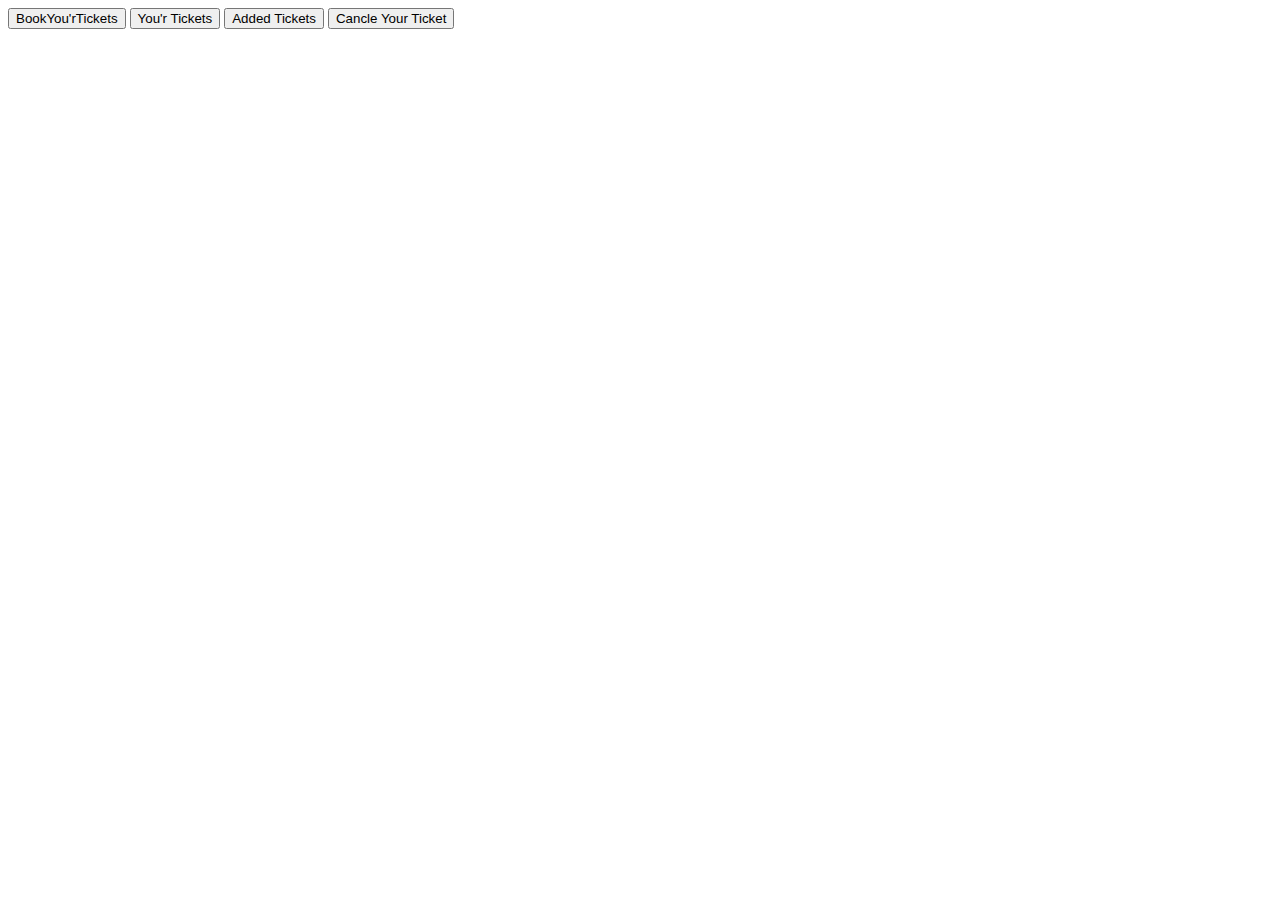
<file: js/#array method use AddToCart/index.html>
<!DOCTYPE html>
<html lang="en">
<head>
    <meta charset="UTF-8">
    <meta http-equiv="X-UA-Compatible" content="IE=edge">
    <meta name="viewport" content="width=device-width, initial-scale=1.0">
    <title>product findout</title>
</head>
<body>

    <button id="btn1">BookYou'rTickets</button>
    <button id="btn2">You'r Tickets</button>
    <button id="btn3">Added Tickets</button>
    <button id="btn4">Cancle Your Ticket</button>
    <script src="js/main.js"></script>
    
</body>
</html>
</file>
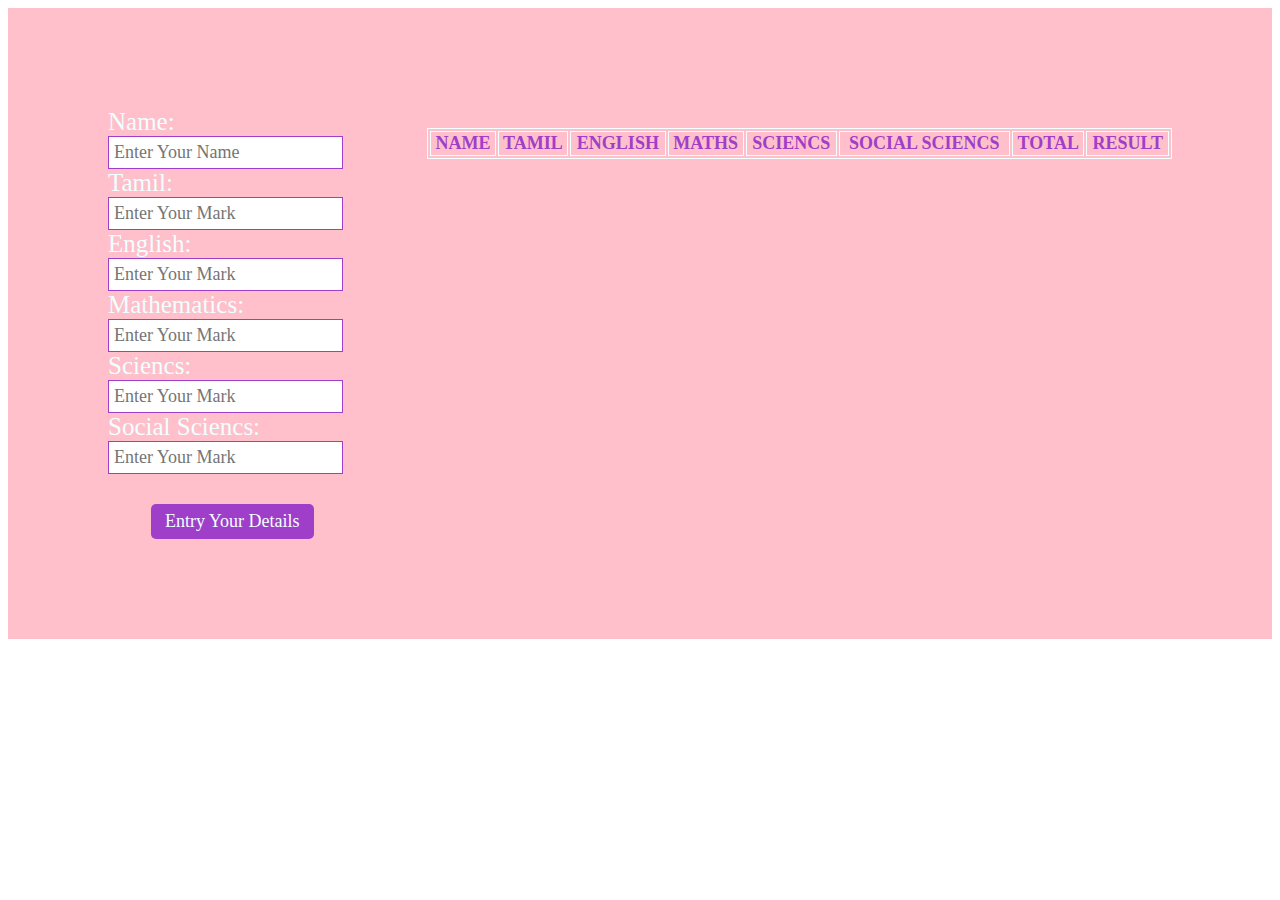
<file: js/#calculate-total-mark/index.html>
<!DOCTYPE html>
<html lang="en">
<head>
    <meta charset="UTF-8">
    <meta http-equiv="X-UA-Compatible" content="IE=edge">
    <meta name="viewport" content="width=device-width, initial-scale=1.0">
    <title>Calculate-Total-Mark</title>
    <link rel="stylesheet" href="css/main.css">
</head>
<body>
<section class="cal">
<div class="container">
<!--Input Start-->
<div class="input">
    <div class="name">Name: <br> <input type="text" placeholder="Enter Your Name" id="name"></div>

    <div class="tamil">Tamil: <br><input type="text" placeholder="Enter Your Mark" id="tm"></div>

    <div class="en">English: <br><input type="text" placeholder="Enter Your Mark" id="eng"></div>

    <div class="maths">Mathematics: <br><input type="text" placeholder="Enter Your Mark" id="maths"></div>

    <div class="sc">Sciencs: <br><input type="text" placeholder="Enter Your Mark" id="sc"></div>

    <div class="ss">Social Sciencs: <br><input type="text" placeholder="Enter Your Mark" id="ss"></div>

    <button id="entry">Entry Your Details</button>
</div>
<!--Input End-->

<!--JS TABLE START-->
<div class="jstable">
    <table id="display">
        <tr>
            <th>NAME</th>
            <th>TAMIL</th>
            <th>ENGLISH</th>
            <th>MATHS</th>
            <th>SCIENCS</th>
            <th>SOCIAL SCIENCS</th>
            <th>TOTAL</th>
            <th>RESULT</th>
        </tr>
    </table>
</div>
<!--JS TABLE END-->

</div>
</section>

    <script src="js/style.js"></script>
</body>
</html>
</file>
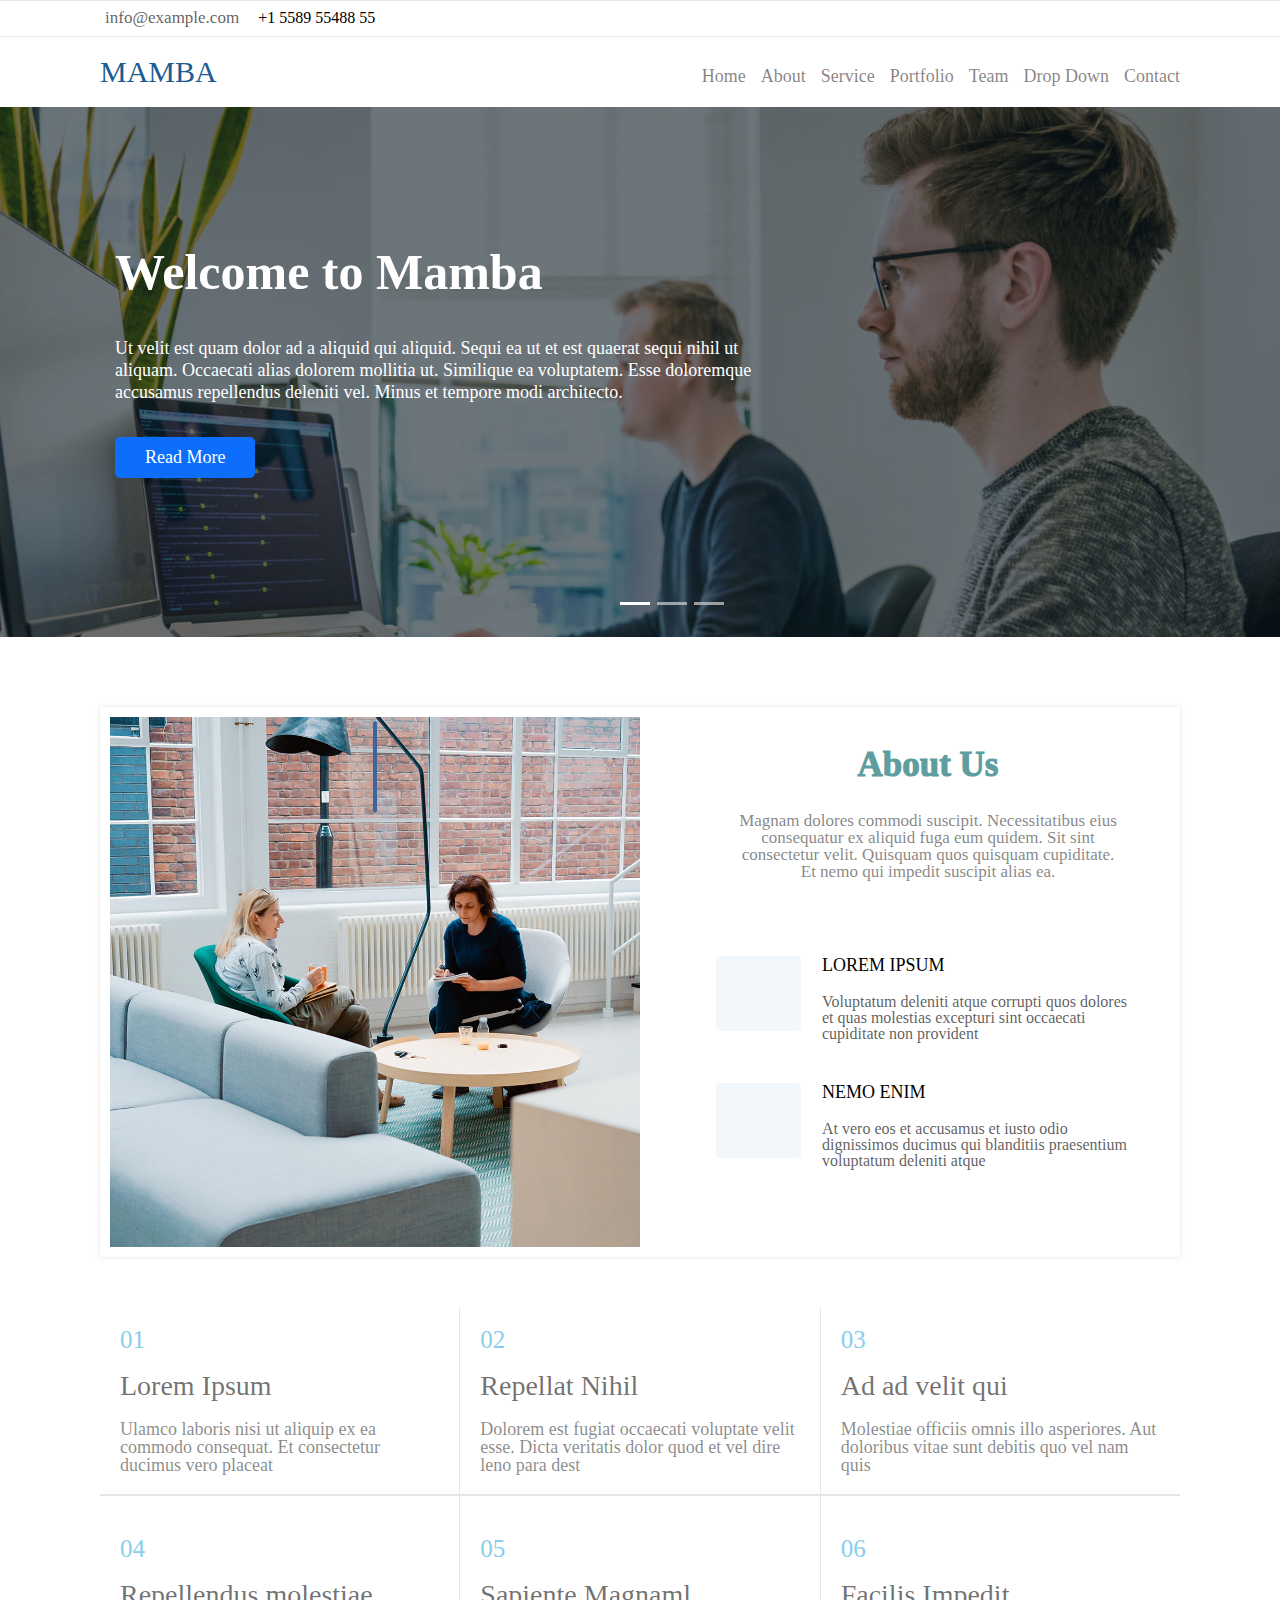
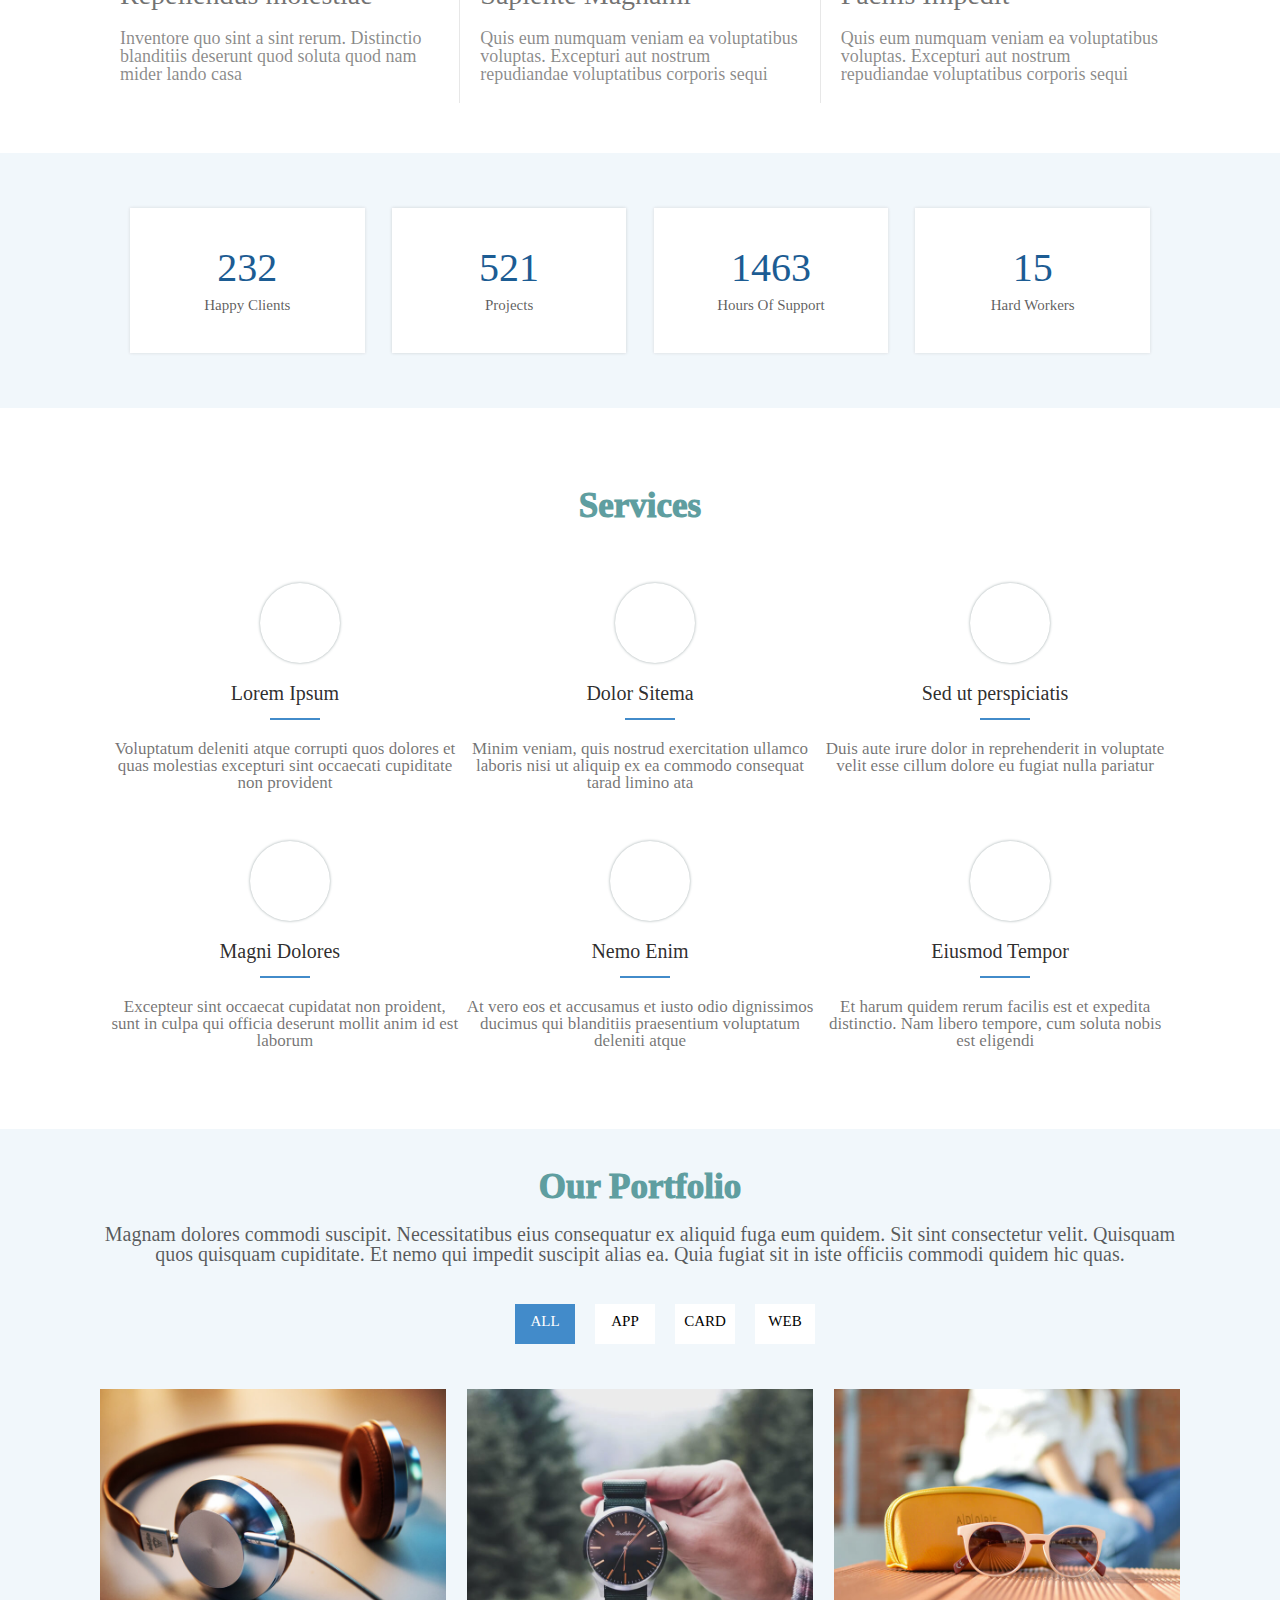
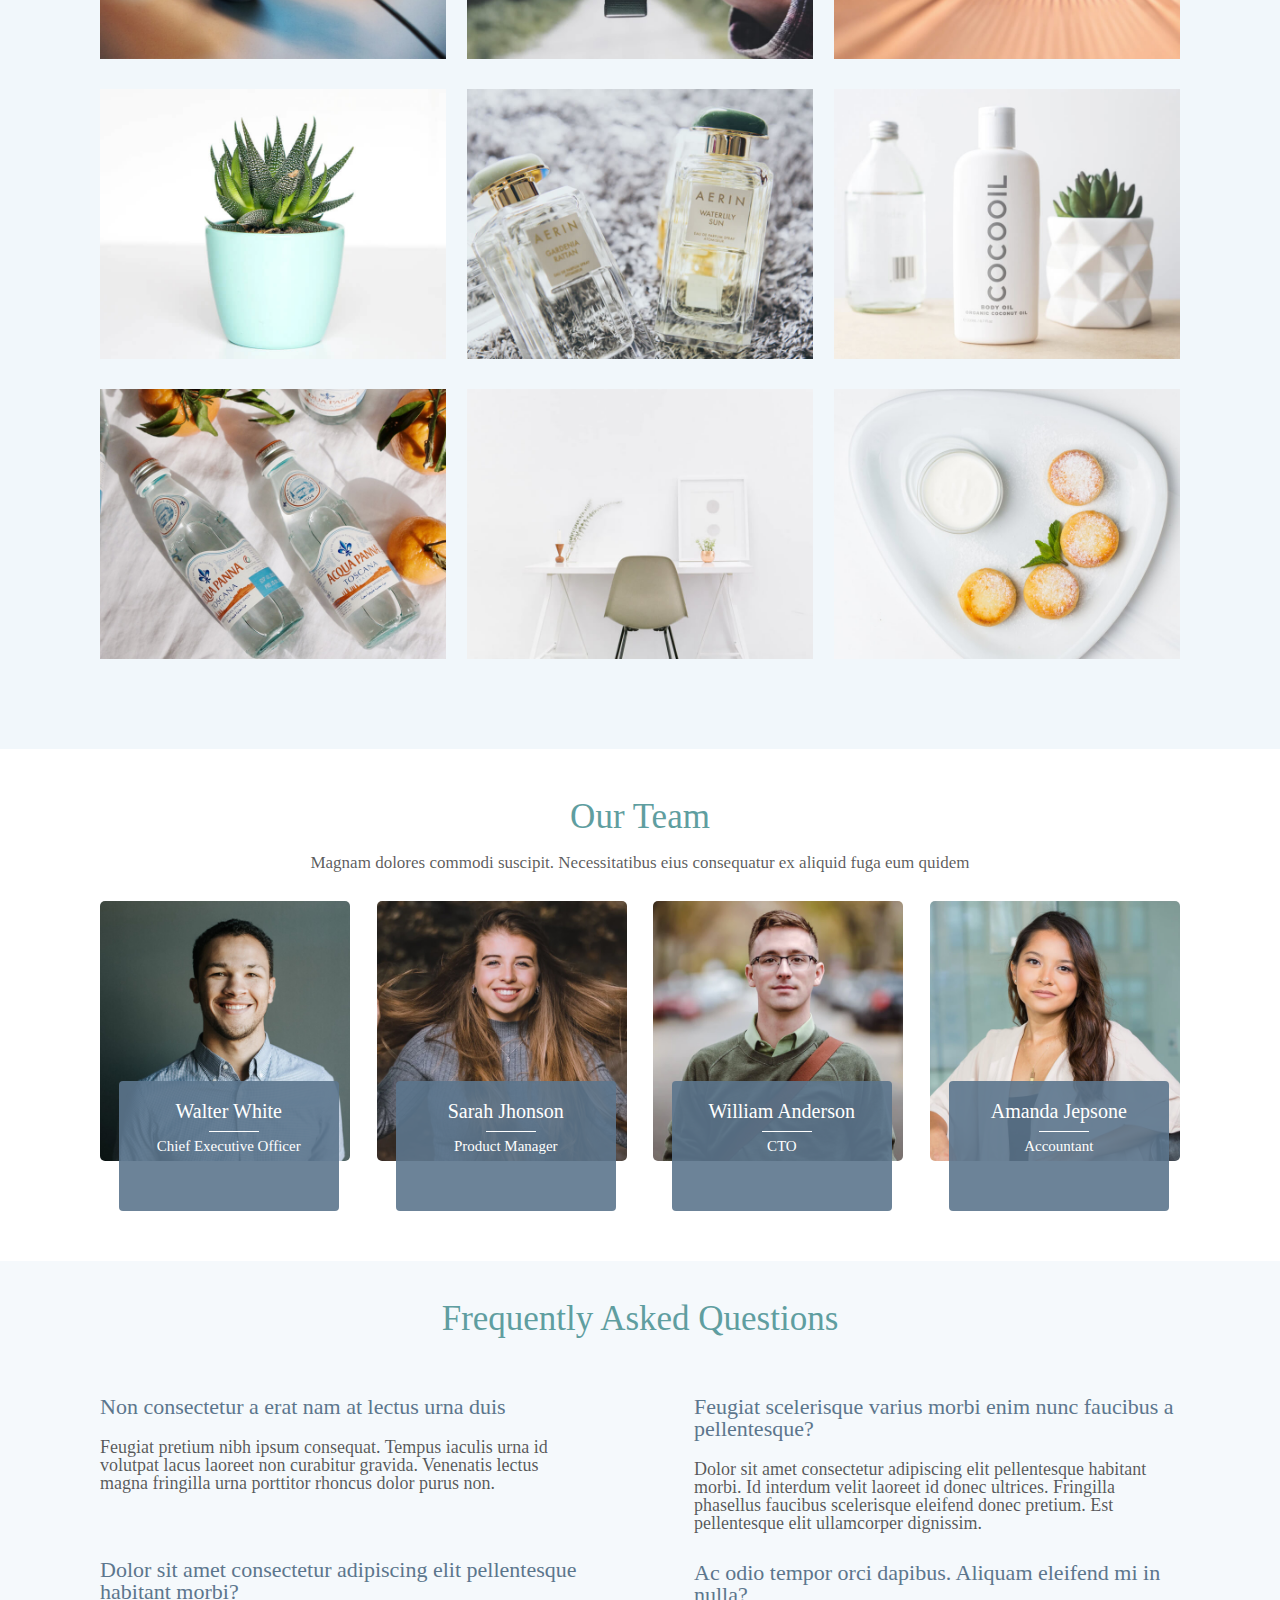
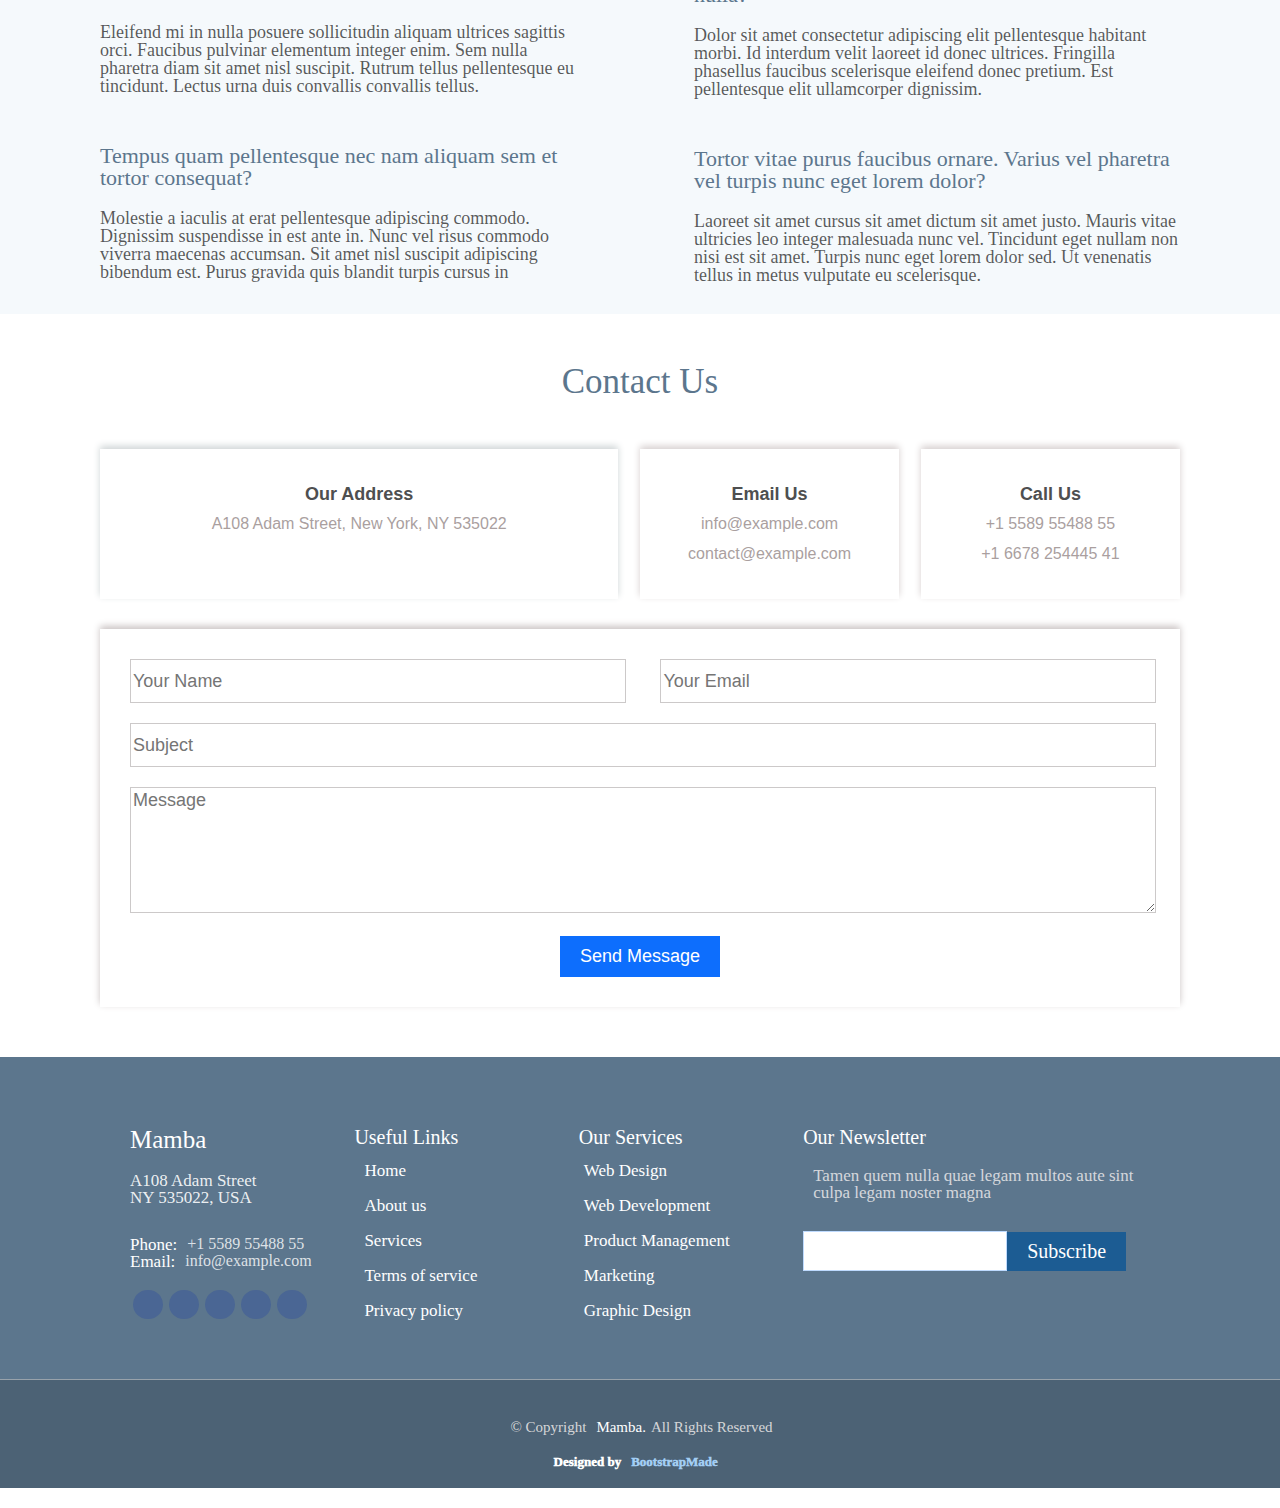
<file: StaticWebPage/Mamba/index.html>
<!DOCTYPE html>
<html lang="en">

<head>
    <meta charset="UTF-8">
    <meta http-equiv="X-UA-Compatible" content="IE=edge">
    <meta name="viewport" content="width=device-width, initial-scale=1.0">
    <title>MAMBA</title>
    <link rel="stylesheet" href="css/reset.css">
    <link rel="stylesheet" href="css/main.css">
    <link rel="stylesheet" href="https://use.fontawesome.com/releases/v5.13.0/css/all.css"
        integrity="sha384-Bfad6CLCknfcloXFOyFnlgtENryhrpZCe29RTifKEixXQZ38WheV+i/6YWSzkz3V" crossorigin="anonymous" />
</head>

<body>
<!--QUICK-CONTACT-START-->
    <section class="quick-cont">
        <div class="container">
            <div class="quick-flex">
                <div class="contact">
                    <h4>
                        <i class="fas fa-envelope"><a href="#">info@example.com</a>
                        </i>

                        <i class="fas fa-mobile"></i>
                        +1 5589 55488 55
                    </h4>
                </div>
                <div class="soical">
                    <ul>
                        <li><a href="#"><i class="fab fa-twitter"></i></a></li>

                        <li><a href="#"><i class="fab fa-facebook"></i></a></li>

                        <li><a href="#"><i class="fab fa-instagram"></i></a></li>

                        <li><a href="#"><i class="fab fa-linkedin"></i></a></li>

                        <li><a href="#"><i class="fab fa-whatsapp"></i></a></li>
                    </ul>
                </div>
            </div>
        </div>
    </section>
<!--QUICK-CONTACT-END-->

<!--HEADER-START-->
    <section class="header">
        <div class="container">
            <div class="header-flex">
                <div class="header-logo">
                    <h1>MAMBA
                    </h1>
                </div>
                <div class="header-nav">
                    <ul>
                        <li><a href="#">Home</a></li>
                        <li><a href="#"> About</a></li>
                        <li><a href="#">Service</a></li>
                        <li><a href="#">Portfolio</a></li>
                        <li><a href="#">Team</a></li>
                        <li><a href="#"> Drop Down
                                <i class="fas fa-angle-down"></i></a>
                        </li>
                        <li><a href="#">Contact</a></li>
                    </ul>
                </div>
            </div>
        </div>
    </section>
<!--HEADER-END-->

<!--BANNER-START-->
    <section class="banner">
        <div class="banner-bcakcolor">
            <div class="container">
                <div class="banner-text">
                    <h1>Welcome to Mamba</h1>
                    <p>
                        Ut velit est quam dolor ad a aliquid qui aliquid. Sequi ea ut et est quaerat sequi nihil ut <br>
                        aliquam. Occaecati alias dolorem mollitia ut. Similique ea voluptatem. Esse doloremque
                        <br>accusamus repellendus deleniti vel. Minus et tempore modi architecto.
                    </p>
                </div>
                <button class="banner-b1">Read More</button>
            </div>
        </div>
        <div class="angle-flex">
            <div class="angle-left">
                <i class="fas fa-angle-left"></i>
            </div>
            <div class="angle-right">
                <i class="fas fa-angle-right"></i>
            </div>
            <div class="banner-hr-flex">
                <a href="#">
                    <div class="banner-hr1"></div>
                </a>
                <a href="#">
                    <div class="banner-hr2"></div>
                </a>
                <a href="#">
                    <div class="banner-hr3"></div>
                </a>
            </div>

        </div>
    </section>
<!--BANNER-END-->

<!--ABOUT-START-->
    <section class="about">
        <div class="container">
            <div class="about-flex">
                <div class="about-img">
                    <div><i class="fas fa-play-circle"></i></div>
                </div>
                <div class="about-text">
                    <div class="about-text-head">
                        <h2>About Us</h2>
                        <p>Magnam dolores commodi suscipit. Necessitatibus eius <br> consequatur ex aliquid fuga eum
                            quidem. Sit sint <br> consectetur velit. Quisquam quos quisquam cupiditate. <br> Et nemo qui
                            impedit suscipit alias ea.</p>
                    </div>

                    <div class="about-text-bottom">
                        <div class="finger-print">
                            <div class="finger-icon"><i class="fas fa-fingerprint"></i></div>
                            <div class="finger-text">
                                <h4>LOREM IPSUM</h4>
                                <p>
                                    Voluptatum deleniti atque corrupti quos dolores et quas molestias excepturi sint
                                    occaecati cupiditate non provident
                                </p>
                            </div>
                        </div>

                        <div class="gift">
                            <div class="gift-icon"><i class="fas fa-gift"></i>
                            </div>
                            <div class="gift-text">
                                <h4>NEMO ENIM</h4>
                                <p>
                                    At vero eos et accusamus et iusto odio dignissimos ducimus qui blanditiis
                                    praesentium
                                    voluptatum deleniti atque
                                </p>
                            </div>
                        </div>
                    </div>
                </div>
            </div>
        </div>
    </section>
<!--ABOUT-END-->

<!--Achivements-start-->
    <section class="achive">
        <div class="container">
            <div class="achive-flex1">
                <div class="box1">
                    <h3>01</h3>
                    <h2>Lorem Ipsum</h2>
                    <p>Ulamco laboris nisi ut aliquip ex ea commodo consequat. Et consectetur ducimus vero placeat</p>
                </div>
                <div class="box2">
                    <h3>02</h3>
                    <h2>Repellat Nihil</h2>
                    <p>Dolorem est fugiat occaecati voluptate velit esse. Dicta veritatis dolor quod et vel dire leno
                        para dest</p>
                </div>

                <div class="box3">
                    <h3>03</h3>
                    <h2>Ad ad velit qui</h2>
                    <p>Molestiae officiis omnis illo asperiores. Aut doloribus vitae sunt debitis quo vel nam quis</p>
                </div>
            </div>


            <div class="achive-flex2">
                <div class="box4">
                    <h3>04</h3>
                    <h2>Repellendus molestiae</h2>
                    <p>Inventore quo sint a sint rerum. Distinctio blanditiis deserunt quod soluta quod nam mider lando
                        casa</p>
                </div>
                <div class="box5">
                    <h3>05</h3>
                    <h2>Sapiente Magnaml</h2>
                    <p>Quis eum numquam veniam ea voluptatibus voluptas. Excepturi aut nostrum repudiandae voluptatibus
                        corporis sequi</p>
                </div>

                <div class="box6">
                    <h3>06</h3>
                    <h2>Facilis Impedit</h2>
                    <p>Quis eum numquam veniam ea voluptatibus voluptas. Excepturi aut nostrum repudiandae voluptatibus
                        corporis sequi</p>
                </div>

            </div>
    </section>
<!--Achivements-End-->

<!--Valuebox-Start-->
    <section class="value">
        <div class="container">
            <div class="value-flex">
                <div class="value-1">
                    <h2>232</h2>
                    <p>Happy Clients</p>
                </div>
                <div class="value-2">
                    <h2>521</h2>
                    <p>Projects</p>
                </div>
                <div class="value-3">
                    <h2>1463</h2>
                    <p>Hours Of Support</p>
                </div>
                <div class="value-4">
                    <h2>15</h2>
                    <p>Hard Workers</p>
                </div>
            </div>
        </div>
    </section>
<!--Valuebox-End-->

<!--services-start-->
    <section class="services">
        <div class="container">
            <div class="serv-head">Services</div>

            <div class="serv-list">
                <div class="serv-list-flex1">
                    <div class="serv-1">
                        <div class="serv-icon1">
                            <i class="fas fa-comment-dots"></i>
                        </div>
                        <h3>Lorem Ipsum</h3>
                        <div class="hrline1"></div>
                        <p>Voluptatum deleniti atque corrupti quos dolores et quas molestias excepturi sint occaecati
                            cupiditate non provident</p>
                    </div>
                    <div class="serv-2">
                        <div class="serv-icon2"><i class="fas fa-vector-square"></i></div>
                        <h3>Dolor Sitema</h3>
                        <div class="hrline1"></div>
                        <p>Minim veniam, quis nostrud exercitation ullamco laboris nisi ut aliquip ex ea commodo
                            consequat tarad limino ata</p>
                    </div>
                    <div class="serv-3">
                        <div class="serv-icon3"><i class="fas fa-globe"></i>
                        </div>
                        <h3>Sed ut perspiciatis</h3>
                        <div class="hrline1"></div>
                        <p>Duis aute irure dolor in reprehenderit in voluptate velit esse cillum dolore eu fugiat nulla
                            pariatur</p>
                    </div>
                </div>

                <div class="serv-list-flex2">

                    <div class="serv-4">
                        <div class="serv-icon4"><i class="fas fa-signal"></i></div>
                        <h3>Magni Dolores</h3>
                        <div class="hrline1"></div>
                        <p>Excepteur sint occaecat cupidatat non proident, sunt in culpa qui officia deserunt mollit
                            anim id est laborum</p>
                    </div>
                    <div class="serv-5">
                        <div class="serv-icon5"><i class="fas fa-sun"></i></div>
                        <h3>Nemo Enim</h3>
                        <div class="hrline1"></div>
                        <p>At vero eos et accusamus et iusto odio dignissimos ducimus qui blanditiis praesentium
                            voluptatum deleniti atque</p>
                    </div>
                    <div class="serv-6">
                        <div class="serv-icon6"><i class="far fa-calendar-alt"></i></div>
                        <h3>Eiusmod Tempor</h3>
                        <div class="hrline1"></div>
                        <p>Et harum quidem rerum facilis est et expedita distinctio. Nam libero tempore, cum soluta
                            nobis est eligendi</p>
                    </div>
                </div>
            </div>
        </div>
    </section>
<!--services-End-->

<!--portfolio-start-->
    <section class="protfolio">
        <div class="container">
            <div class="protfolio-head">
                <h2>Our Portfolio</h2>
                <p>Magnam dolores commodi suscipit. Necessitatibus eius consequatur ex aliquid fuga eum quidem. Sit sint
                    consectetur velit. Quisquam quos quisquam cupiditate. Et nemo qui impedit suscipit alias ea. Quia
                    fugiat sit in iste officiis commodi quidem hic quas.</p>
            </div>
            <div class="phb-flex">
                <div class="pbh1"><a href="#">ALL</a>
                </div>
                <div class="pbh2"><a href="#"> APP</a>
                </div>
                <div class="pbh3"><a href="#">CARD</a>
                </div>
                <div class="pbh4"><a href="#"> WEB</a>
                </div>
            </div>
            <div class="portfolio-img">
                <div class="port-img1-flex">
                    <div class="pimg-box1">
                        <div class="pimg1"></div>
                        <div class="pblur"></div>
                        <div class="pblur1">
                            <h1>App1</h1>
                            <p>App</p>
                            <div class="picon">
                                <i class="fas fa-plus"></i>
                                <i class="fas fa-link"></i>
                            </div>
                        </div>
                    </div>
                    <div class="pimg-box2">
                        <div class="pimg2"></div>
                        <div class="pblur"></div>
                        <div class="pblur2">
                            <h1>App1</h1>
                            <p>App</p>
                            <div class="picon">
                                <i class="fas fa-plus"></i>
                                <i class="fas fa-link"></i>
                            </div>
                        </div>
                    </div>
                    <div class="pimg-box3">
                        <div class="pimg3"></div>
                        <div class="pblur"></div>
                        <div class="pblur3">
                            <h1>App1</h1>
                            <p>App</p>
                            <div class="picon">
                                <i class="fas fa-plus"></i>
                                <i class="fas fa-link"></i>
                            </div>
                        </div>
                    </div>
                </div>
                <div class="port-img2-flex">
                    <div class="pimg-box4">
                        <div class="pimg4"></div>
                        <div class="pblur"></div>
                        <div class="pblur4">
                            <h1>App1</h1>
                            <p>App</p>
                            <div class="picon">
                                <i class="fas fa-plus"></i>
                                <i class="fas fa-link"></i>
                            </div>
                        </div>
                    </div>
                    <div class="pimg-box5">
                        <div class="pimg5"></div>
                        <div class="pblur"></div>
                        <div class="pblur5">
                            <h1>App1</h1>
                            <p>App</p>
                            <div class="picon">
                                <i class="fas fa-plus"></i>
                                <i class="fas fa-link"></i>
                            </div>
                        </div>
                    </div>
                    <div class="pimg-box6">
                        <div class="pimg6"></div>
                        <div class="pblur"></div>
                        <div class="pblur6">
                            <h1>App1</h1>
                            <p>App</p>
                            <div class="picon">
                                <i class="fas fa-plus"></i>
                                <i class="fas fa-link"></i>
                            </div>
                        </div>
                    </div>
                </div>
                <div class="port-img3-flex">
                    <div class="pimg-box7">
                        <div class="pimg7"></div>
                        <div class="pblur"></div>
                        <div class="pblur7">
                            <h1>App1</h1>
                            <p>App</p>
                            <div class="picon">
                                <i class="fas fa-plus"></i>
                                <i class="fas fa-link"></i>
                            </div>
                        </div>
                    </div>
                    <div class="pimg-box8">
                        <div class="pimg8"></div>
                        <div class="pblur"></div>
                        <div class="pblur8">
                            <h1>App1</h1>
                            <p>App</p>
                            <div class="picon">
                                <i class="fas fa-plus"></i>
                                <i class="fas fa-link"></i>
                            </div>
                        </div>
                    </div>
                    <div class="pimg-box9">
                        <div class="pimg9"></div>
                        <div class="pblur"></div>
                        <div class="pblur9">
                            <h1>App1</h1>
                            <p>App</p>
                            <div class="picon">
                                <i class="fas fa-plus"></i>
                                <i class="fas fa-link"></i>
                            </div>
                        </div>
                    </div>
                </div>
            </div>
        </div>
    </section>
<!--portfolio-End-->

<!--Ourteams-start-->
    <section class="team-back">
        <div class="container">
            <div class="our-teams">
                <div class="team-head">
                    <h3>Our Team</h3>
                    <p>Magnam dolores commodi suscipit. Necessitatibus eius consequatur ex aliquid fuga eum quidem</p>
                </div>

                <div class="teams-flex">
                    <div class="team-box1">
                        <div class="box1-img"></div>

                        <div class="box1-con">
                            <h3>Walter White</h3>
                            <div class="hrlline2"></div>
                            <div class="hrline"></div>
                            <p>Chief Executive Officer</p>
                            <div class="box1-icon">

                                <a href="#"><i class="fab fa-twitter"></i></a>

                                <a href="#"><i class="fab fa-facebook"></i></a>

                                <a href="#"><i class="fab fa-instagram"></i></a>

                                <a href="#"><i class="fab fa-linkedin"></i></a>
                            </div>
                        </div>
                    </div>

                    <div class="team-box2">
                        <div class="box2-img"></div>

                        <div class="box2-con">

                            <h3>Sarah Jhonson</h3>
                            <div class="hrlline2"></div>
                            <div class="hrline"></div>
                            <p>Product Manager</p>

                            <div class="box2-icon">

                                <a href="#"><i class="fab fa-twitter"></i></a>

                                <a href="#"><i class="fab fa-facebook"></i></a>

                                <a href="#"><i class="fab fa-instagram"></i></a>

                                <a href="#"><i class="fab fa-linkedin"></i></a>
                            </div>
                        </div>
                    </div>

                    <div class="team-box3">
                        <div class="box3-img"></div>

                        <div class="box3-con">

                            <h3>William Anderson</h3>
                            <div class="hrlline2"></div>
                            <p>CTO</p>

                            <div class="box3-icon">

                                <a href="#"><i class="fab fa-twitter"></i></a>

                                <a href="#"><i class="fab fa-facebook"></i></a>

                                <a href="#"><i class="fab fa-instagram"></i></a>

                                <a href="#"><i class="fab fa-linkedin"></i></a>
                            </div>
                        </div>
                    </div>

                    <div class="team-box4">
                        <div class="box4-img"></div>

                        <div class="box4-con">

                            <h3>Amanda Jepsone</h3>
                            <div class="hrlline2"></div>
                            <p>Accountant</p>

                            <div class="box4-icon">

                                <a href="#"><i class="fab fa-twitter"></i></a>

                                <a href="#"><i class="fab fa-facebook"></i></a>

                                <a href="#"><i class="fab fa-instagram"></i></a>

                                <a href="#"><i class="fab fa-linkedin"></i></a>
                            </div>
                        </div>
                    </div>
                </div>
            </div>
        </div>
    </section>
<!--Ourteams-start-->

<!--FAQ-start-->
    <section class="faq-back">
        <div class="container">
            <div class="faq-head">
                <h1>Frequently Asked Questions</h1>
            </div>
            <div class="faq-cont">
                <div class="faq-cont-flex">
                    <div class="faq-cont-left">
                        <div class="faq-con1">
                            <h3>
                                Non consectetur a erat nam at lectus urna duis
                            </h3>
                            <p>
                                Feugiat pretium nibh ipsum consequat. Tempus iaculis urna id volutpat lacus laoreet non
                                curabitur gravida. Venenatis lectus magna fringilla urna porttitor rhoncus dolor purus
                                non.
                            </p>
                        </div>
                        <div class="faq-con2">
                            <h3>
                                Dolor sit amet consectetur adipiscing elit pellentesque habitant morbi?
                            </h3>
                            <p>
                                Eleifend mi in nulla posuere sollicitudin aliquam ultrices sagittis orci. Faucibus
                                pulvinar elementum integer enim. Sem nulla pharetra diam sit amet nisl suscipit. Rutrum
                                tellus pellentesque eu tincidunt. Lectus urna duis convallis convallis tellus.
                            </p>
                        </div>
                        <div class="faq-con3">
                            <h3>
                                Tempus quam pellentesque nec nam aliquam sem et tortor consequat?
                            </h3>
                            <p>
                                Molestie a iaculis at erat pellentesque adipiscing commodo. Dignissim suspendisse in est
                                ante in. Nunc vel risus commodo viverra maecenas accumsan. Sit amet nisl suscipit
                                adipiscing bibendum est. Purus gravida quis blandit turpis cursus in
                            </p>
                        </div>
                    </div>
                    <div class="faq-cont-right">
                        <div class="faq-con4">
                            <h3>
                                Feugiat scelerisque varius morbi enim nunc faucibus a pellentesque?
                            </h3>
                            <p>
                                Dolor sit amet consectetur adipiscing elit pellentesque habitant morbi. Id interdum
                                velit
                                laoreet id donec ultrices. Fringilla phasellus faucibus scelerisque eleifend donec
                                pretium. Est pellentesque elit ullamcorper dignissim.
                            </p>
                        </div>
                        <div class="faq-con5">
                            <h3>
                                Ac odio tempor orci dapibus. Aliquam eleifend mi in nulla?

                            </h3>
                            <p>
                                Dolor sit amet consectetur adipiscing elit pellentesque habitant morbi. Id interdum
                                velit
                                laoreet id donec ultrices. Fringilla phasellus faucibus scelerisque eleifend donec
                                pretium. Est pellentesque elit ullamcorper dignissim.
                            </p>
                        </div>
                        <div class="faq-con6">
                            <h3>
                                Tortor vitae purus faucibus ornare. Varius vel pharetra vel turpis nunc eget lorem
                                dolor?
                            </h3>
                            <p>
                                Laoreet sit amet cursus sit amet dictum sit amet justo. Mauris vitae ultricies leo
                                integer malesuada nunc vel. Tincidunt eget nullam non nisi est sit amet. Turpis nunc
                                eget lorem dolor sed. Ut venenatis tellus in metus vulputate eu scelerisque.
                            </p>
                        </div>
                    </div>
                </div>
            </div>
        </div>
    </section>

<!--FAQ-END-->

<!--Contact Us-Start-->
    <section class="contactus">
        <div class="container">
            <div class="contect-head">
                <h1>Contact Us</h1>
            </div>
            <div class="contact-con">
                <div class="contact-box">
                    <div class="contact-add">
                        <i class="fas fa-map-marker-alt"></i>
                        <h1>Our Address</h1>
                        <p>A108 Adam Street, New York, NY 535022</p>
                    </div>
                    <div class="contact-email">
                        <i class="fas fa-envelope"></i>
                        <h1>Email Us</h1>
                        <p>
                            info@example.com <br>
                            contact@example.com
                        </p>
                    </div>
                    <div class="contact-call">
                        <i class="fas fa-phone"></i>
                        <h1>Call Us</h1>
                        <p>
                            +1 5589 55488 55 <br>
                            +1 6678 254445 41
                        </p>
                    </div>
                </div>
                <div class="contact-form">
                    <div class="contact-in1-flex">
                        <div class="contact-in1">
                            <input type="text" placeholder="Your Name">
                        </div>
                        <div class="contact-in2">
                            <input type="text" placeholder="Your Email">
                        </div>
                    </div>
                    <div class="contact-in3">
                        <input type="text" placeholder="Subject">
                    </div>
                    <div class="contact-ta">
                        <textarea name="" id="" cols="30" rows="10" placeholder="Message"></textarea>
                    </div>
                    <div class="contact-btn"><button>Send Message</button></div>
                </div>
            </div>
        </div>
    </section>

<!--Contact Us-End-->

<!--footer-start-->
    <footer class="footer-sec">
        <div class="container">
            <div class="foot-flex">
                <div class="foot-contact">
                    <h3>Mamba</h3>
                    <p>A108 Adam Street <br>
                        NY 535022, USA
                    </p>
                    <ul>
                        <li>
                            <h4>Phone:</h4> +1 5589 55488 55
                        </li>
                        <li>
                            <h4> Email: </h4>info@example.com
                        </li>
                    </ul>
                    <div class="foot-icon">
                        <div class="foot-circle">
                            <a href="#"><i class="fab fa-twitter"></i></a>
                        </div>
                        <div class="foot-circle">
                            <a href="#"><i class="fab fa-facebook"></i></a>
                        </div>
                        <div class="foot-circle">
                            <a href="#"><i class="fab fa-instagram"></i></a>
                        </div>
                        <div class="foot-circle">
                            <a href="#"><i class="fab fa-skype"></i></a>
                        </div>
                        <div class="foot-circle">
                            <a href="#"><i class="fab fa-linkedin"></i></a>
                        </div>
                    </div>
                </div>

                <div class="links">
                    <div>
                        <h4>Useful Links</h4>
                        <ul>
                            <li><a href="#">
                                    <i class="fas fa-angle-right"></i>
                                    Home</a>
                            </li>
                            <li><a href="#">
                                    <i class="fas fa-angle-right"></i>
                                    About us</a>
                            </li>
                            <li><a href="#">
                                    <i class="fas fa-angle-right"></i>
                                    Services</a>
                            </li>
                            <li><a href="#">
                                    <i class="fas fa-angle-right"></i>
                                    Terms of service</a>
                            </li>
                            <li><a href="#">
                                    <i class="fas fa-angle-right"></i>
                                    Privacy policy</a>
                            </li>
                        </ul>
                    </div>
                </div>
                <div class="footserv">
                    <h4>Our Services</h4>
                    <ul>
                        <li><a href="#">
                                <i class="fas fa-angle-right"></i>
                                Web Design</a>
                        </li>
                        <li><a href="#">
                                <i class="fas fa-angle-right"></i>
                                Web Development</a>
                        </li>

                        <li><a href="#">
                                <i class="fas fa-angle-right"></i>
                                Product Management
                            </a>
                        </li>

                        <li><a href="#">
                                <i class="fas fa-angle-right"></i> Marketing</a>
                        </li>

                        <li><a href="#">
                                <i class="fas fa-angle-right"></i>
                                Graphic Design</a>
                        </li>
                    </ul>
                </div>
                <div class="foot-newletter">
                    <h4>Our Newsletter</h4>
                    <p>
                        Tamen quem nulla quae legam multos aute sint culpa legam noster magna
                    </p>
                    <div class="ff">
                        <form action="#">
                            <div class="in"> <input type="text"></div>
                            <div class="lab">
                                <a href="#">
                                    <label for="search">Subscribe</label>
                                </a>
                            </div>
                        </form>
                    </div>
                </div>
            </div>
        </div>
    </footer>
<!--footer-End-->

<!--legal-start-->
    <section class="legal-sec">
        <div class="container">
            <div class="legal-con">
                <div class="copyrightlogo">
                    <p> © Copyright
                    <h4>Mamba.</h4>
                    <p>All Rights Reserved</p>
                    </p>
                </div>
                <div class="desing">
                    <p>Designed by
                    <h4> BootstrapMade</h4>
                    </p>
                </div>

            </div>
        </div>
    </section>
<!--legal-End-->

</body>

</html>
</file>
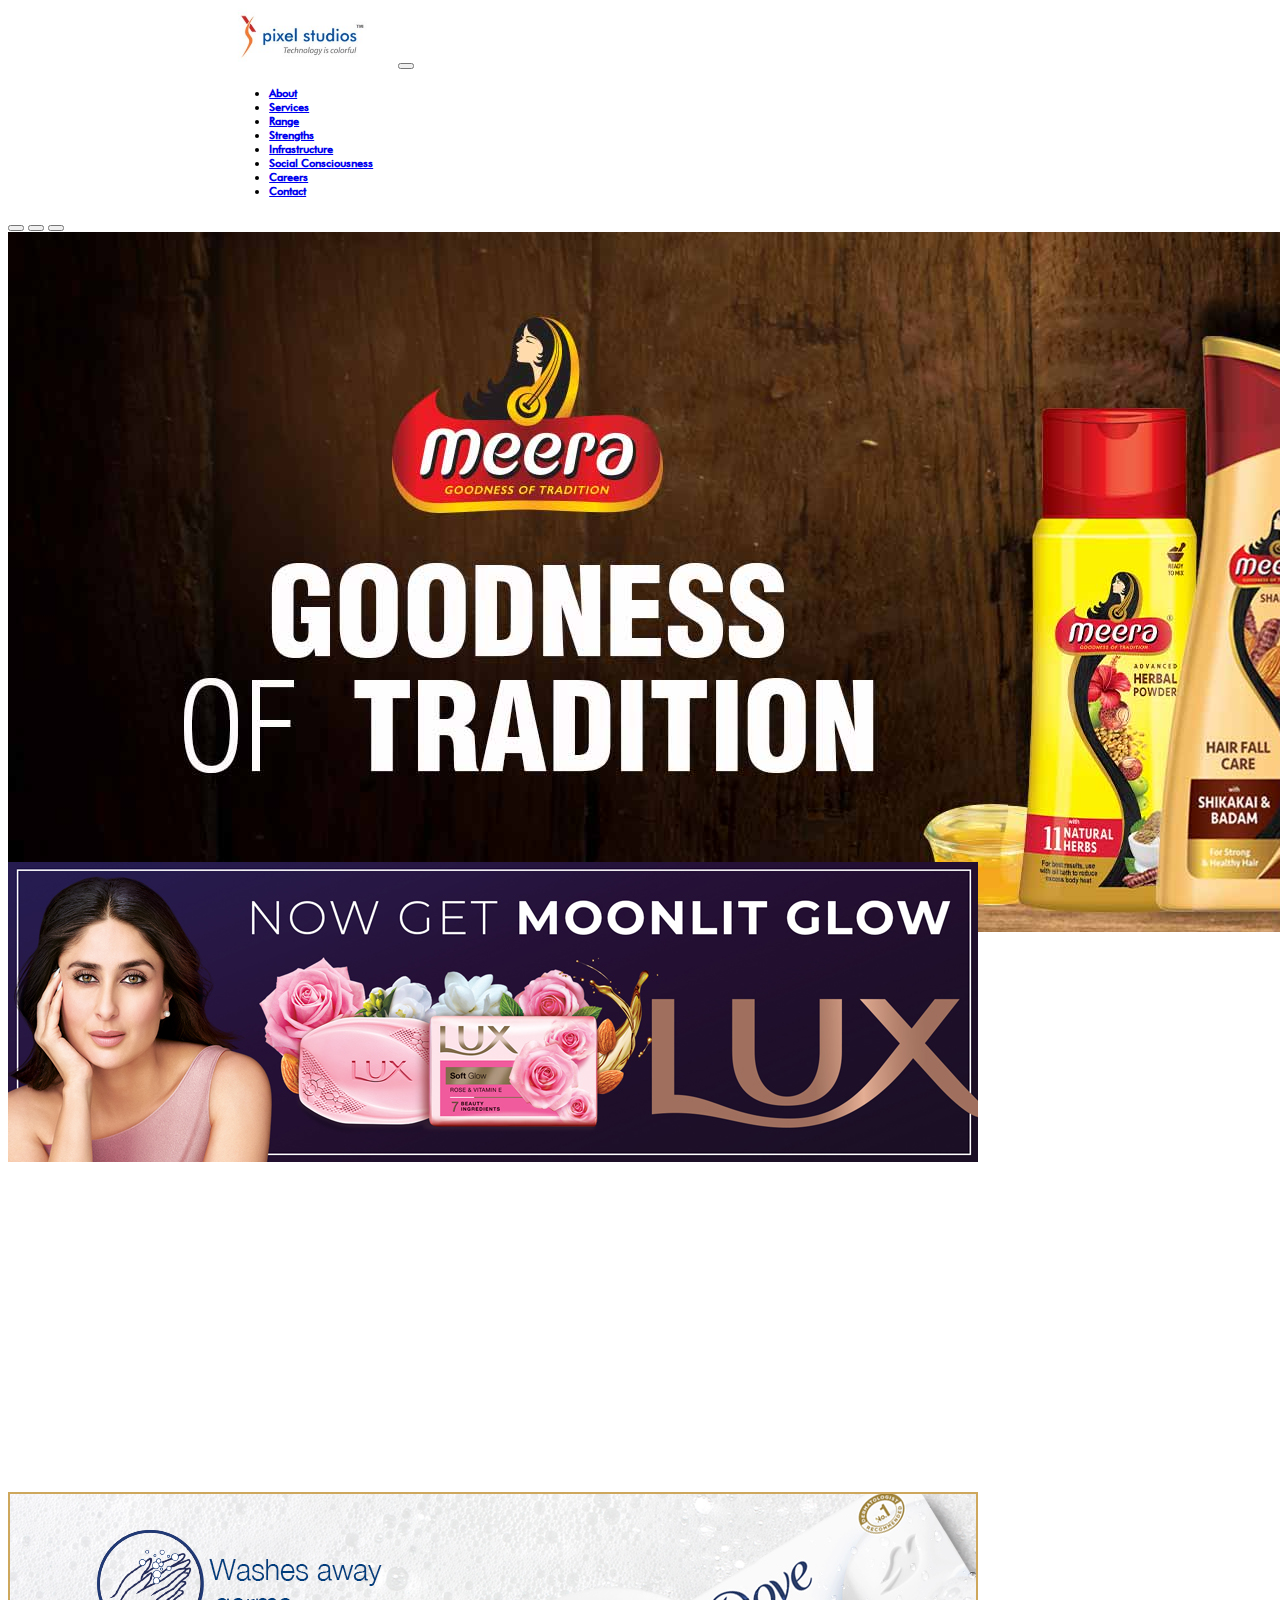
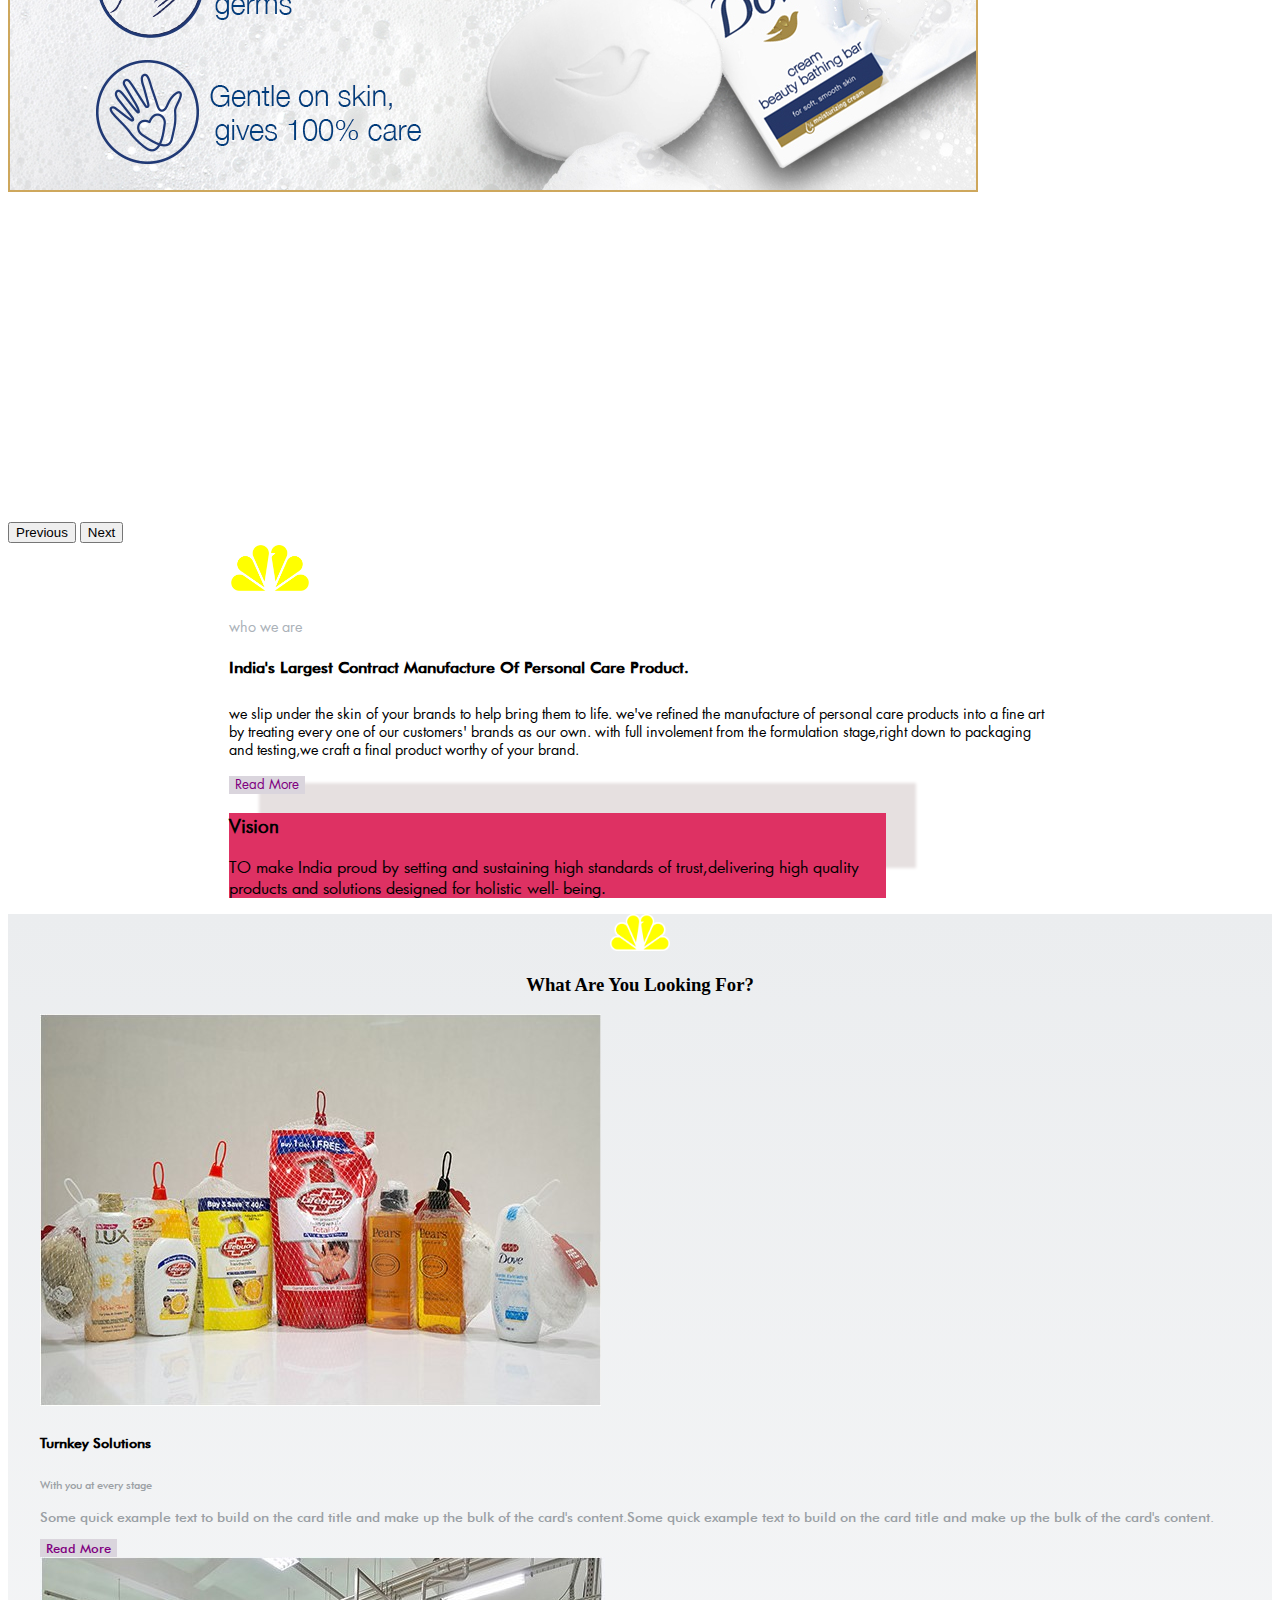
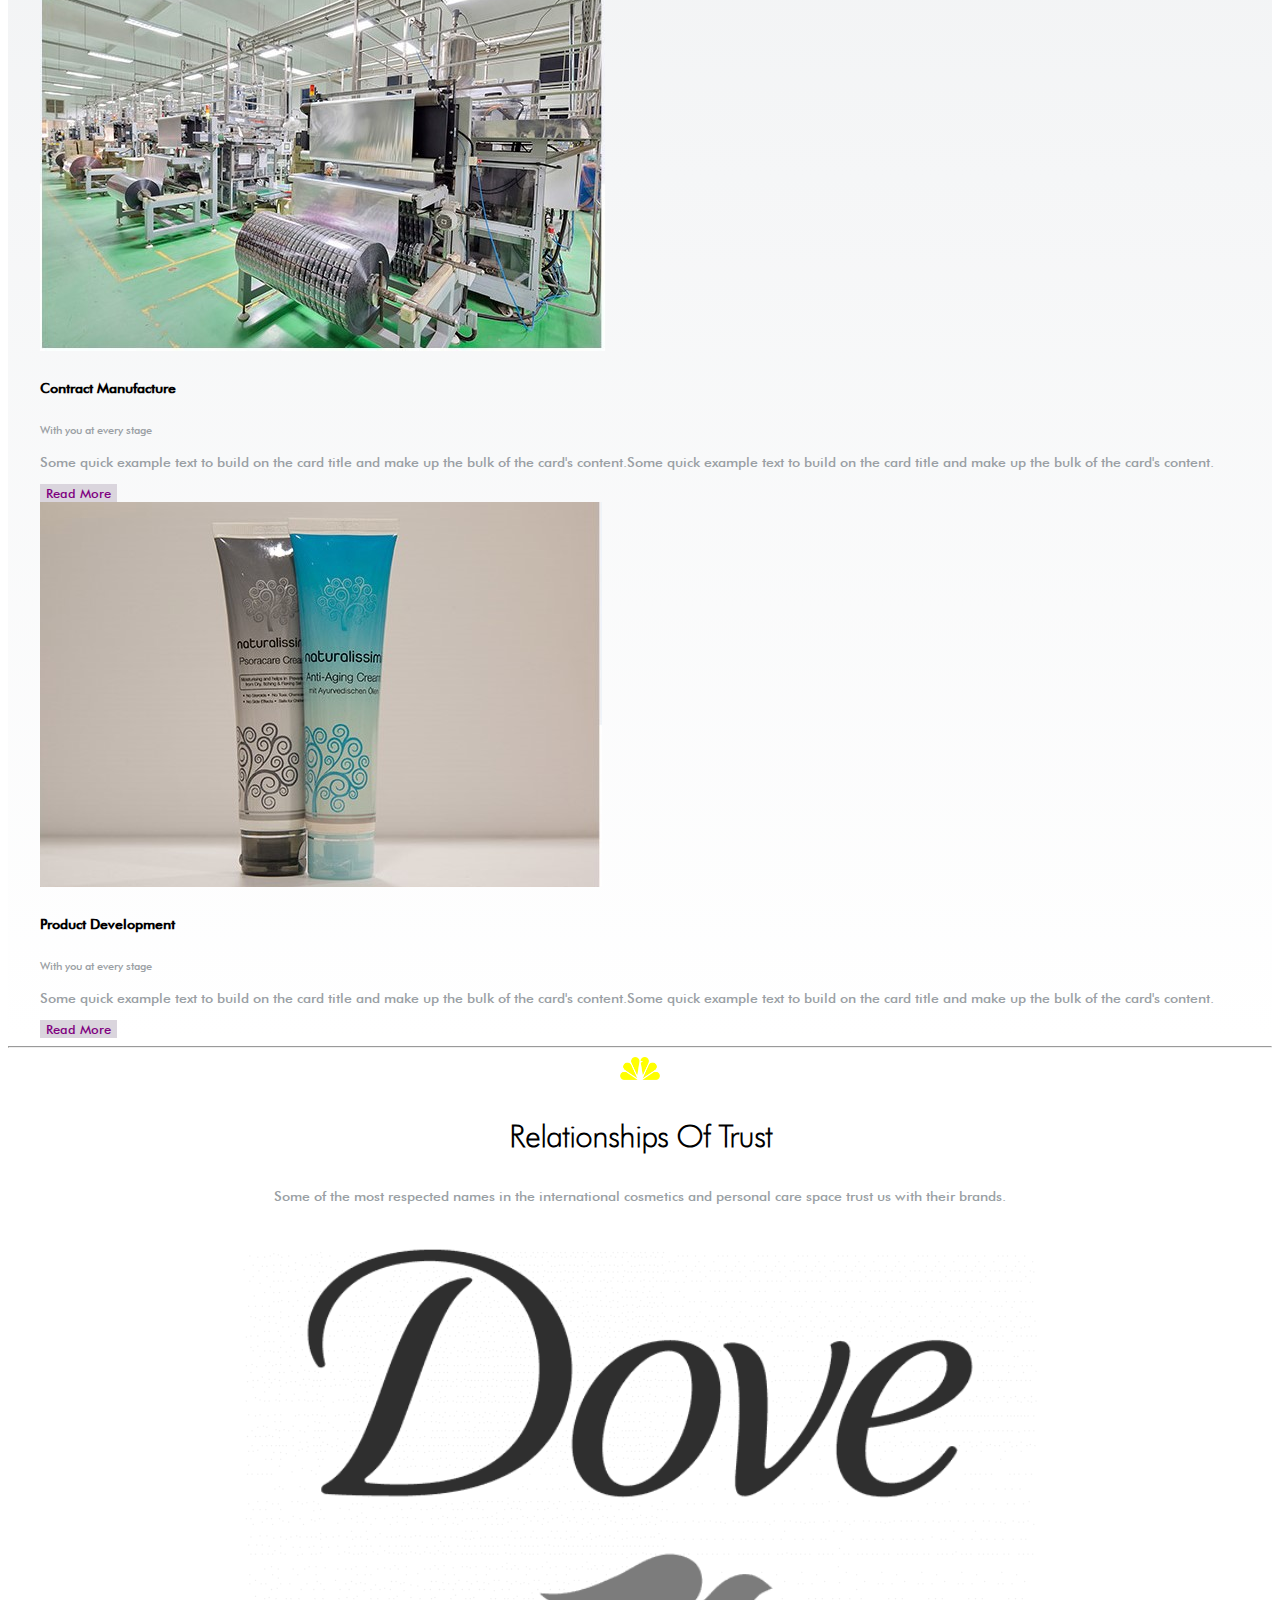
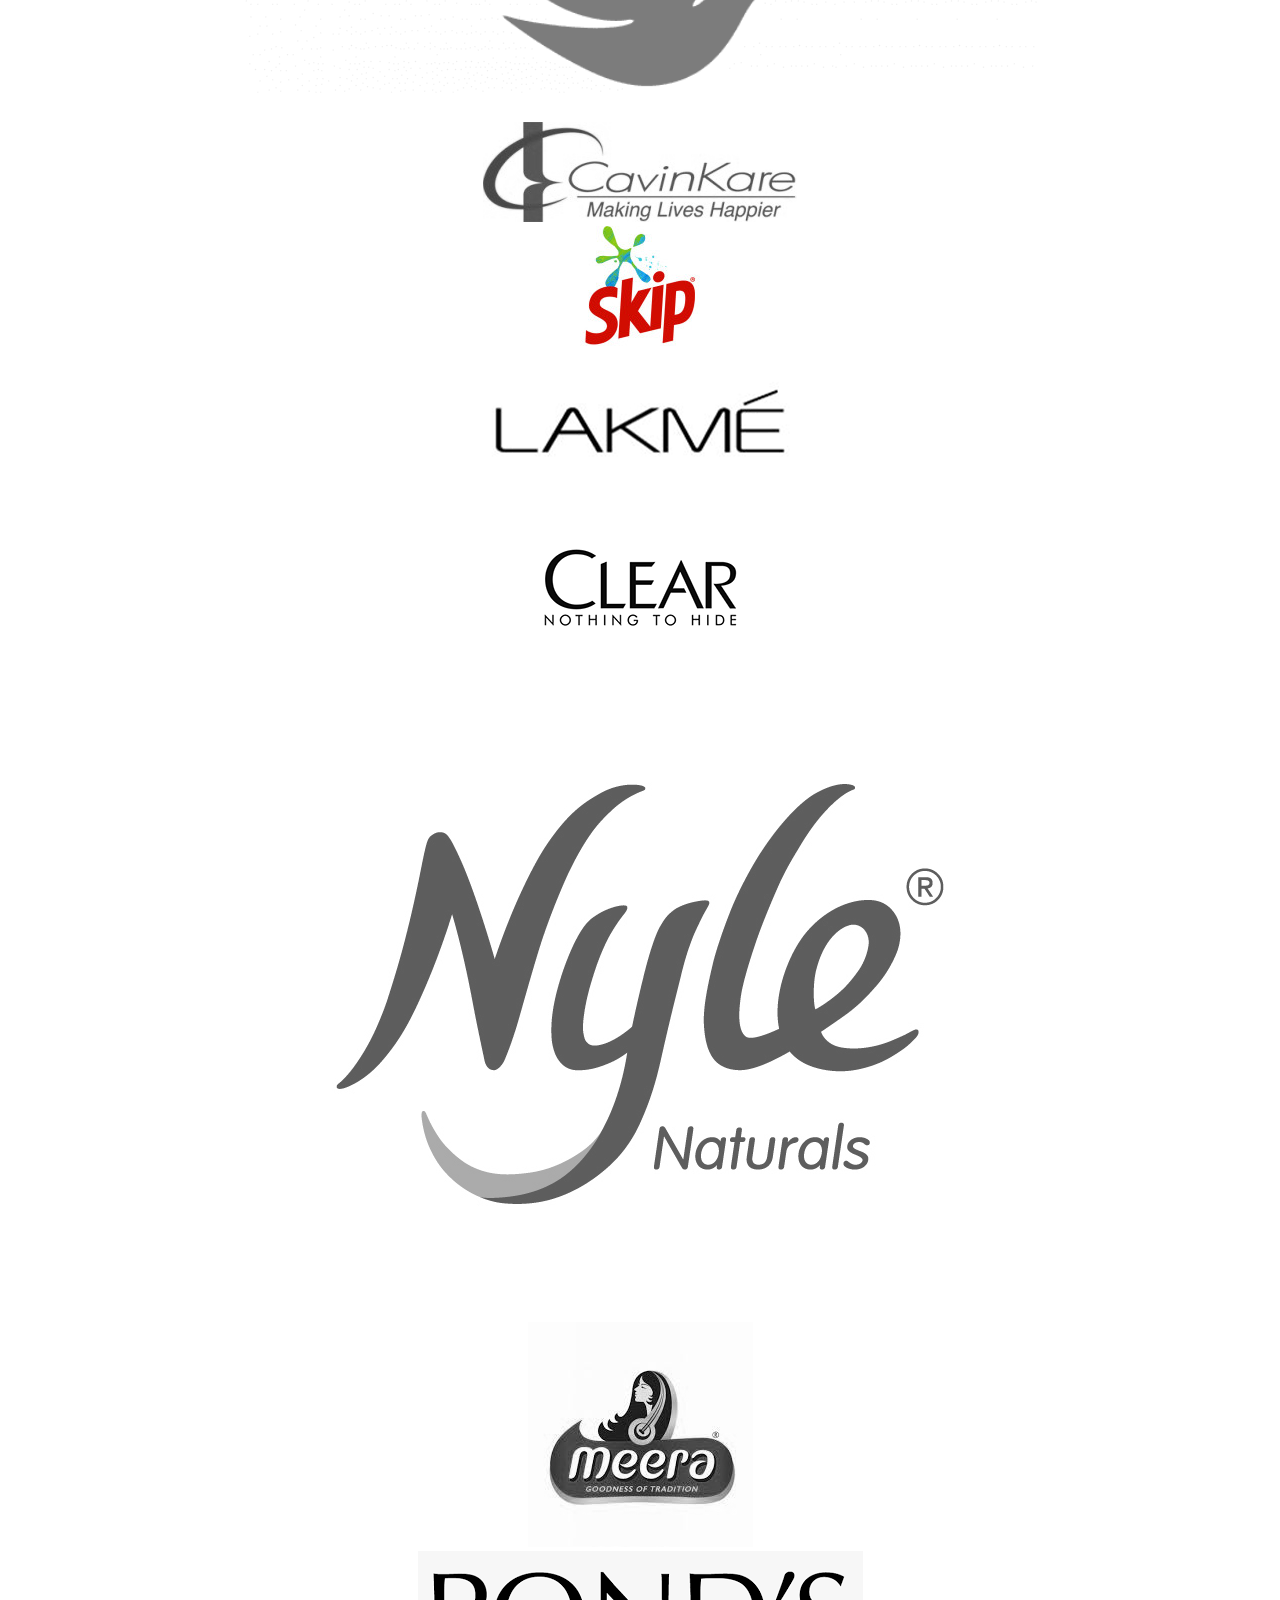
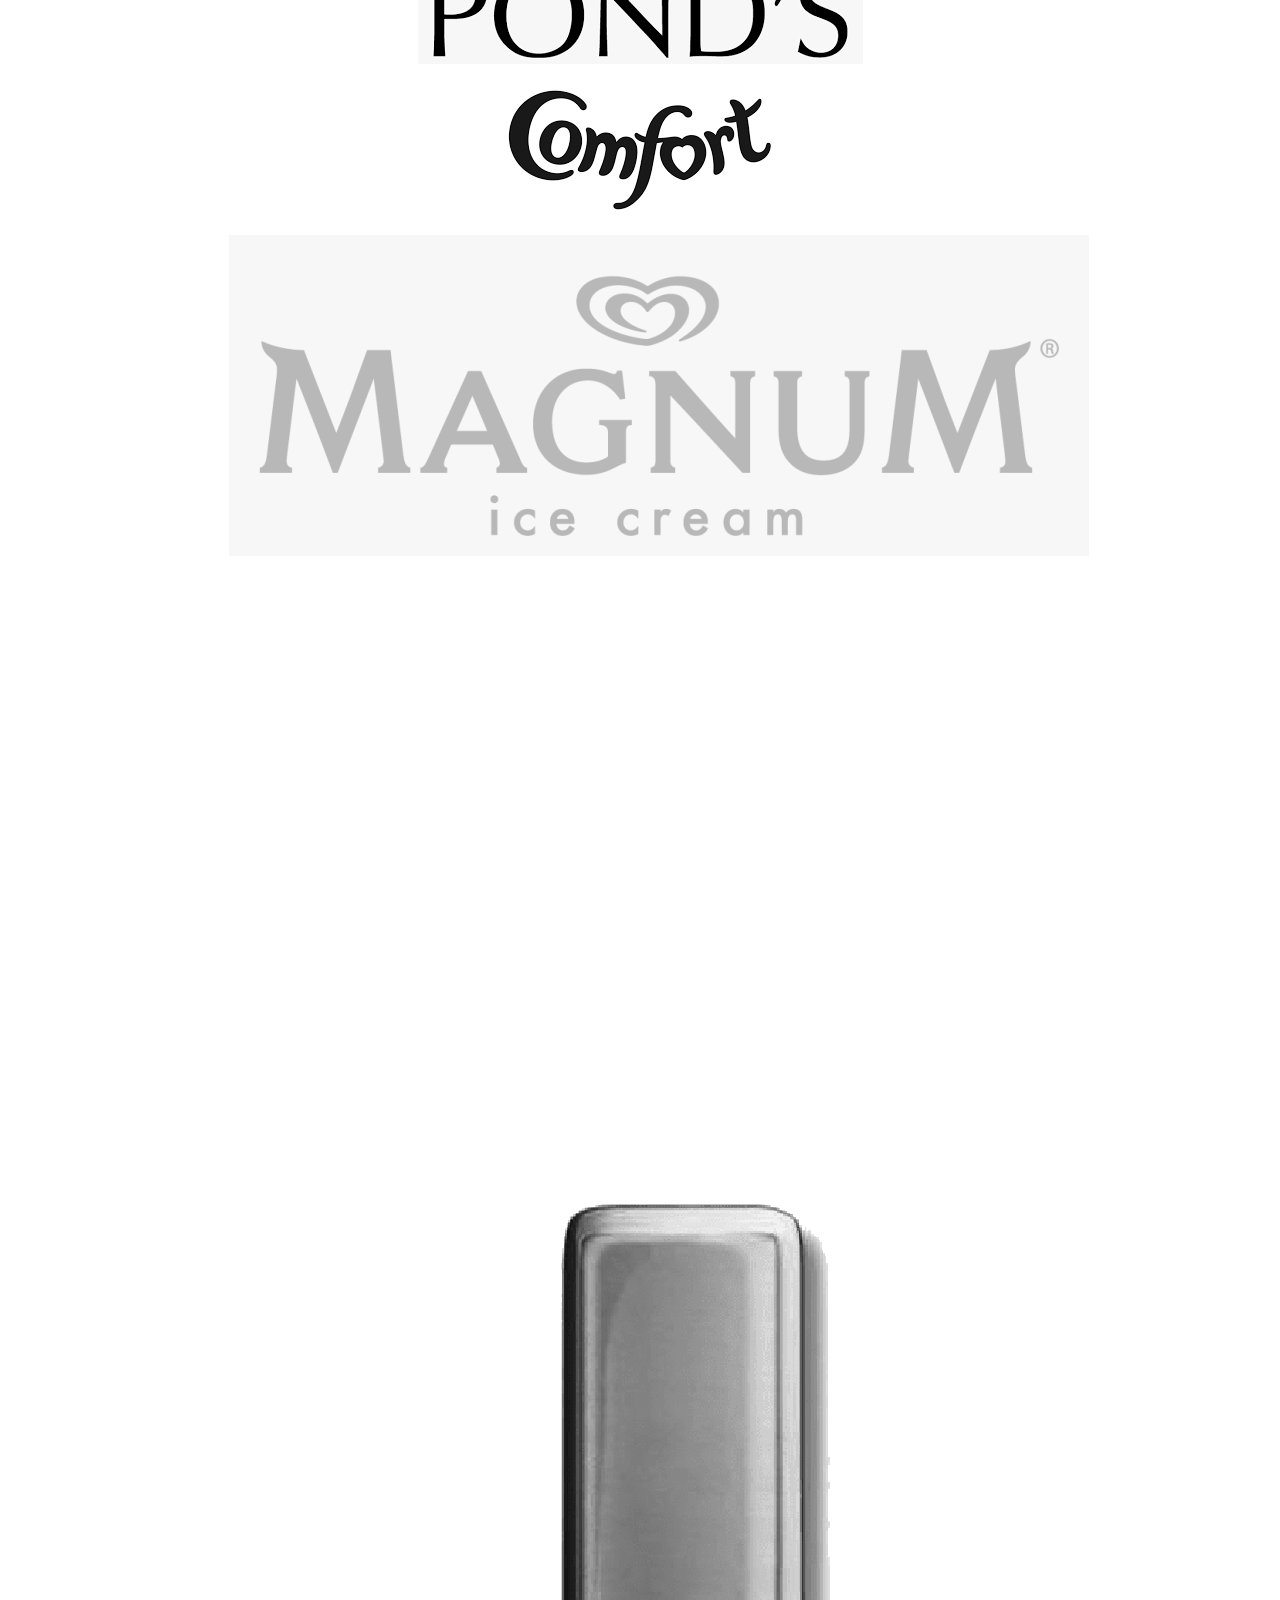
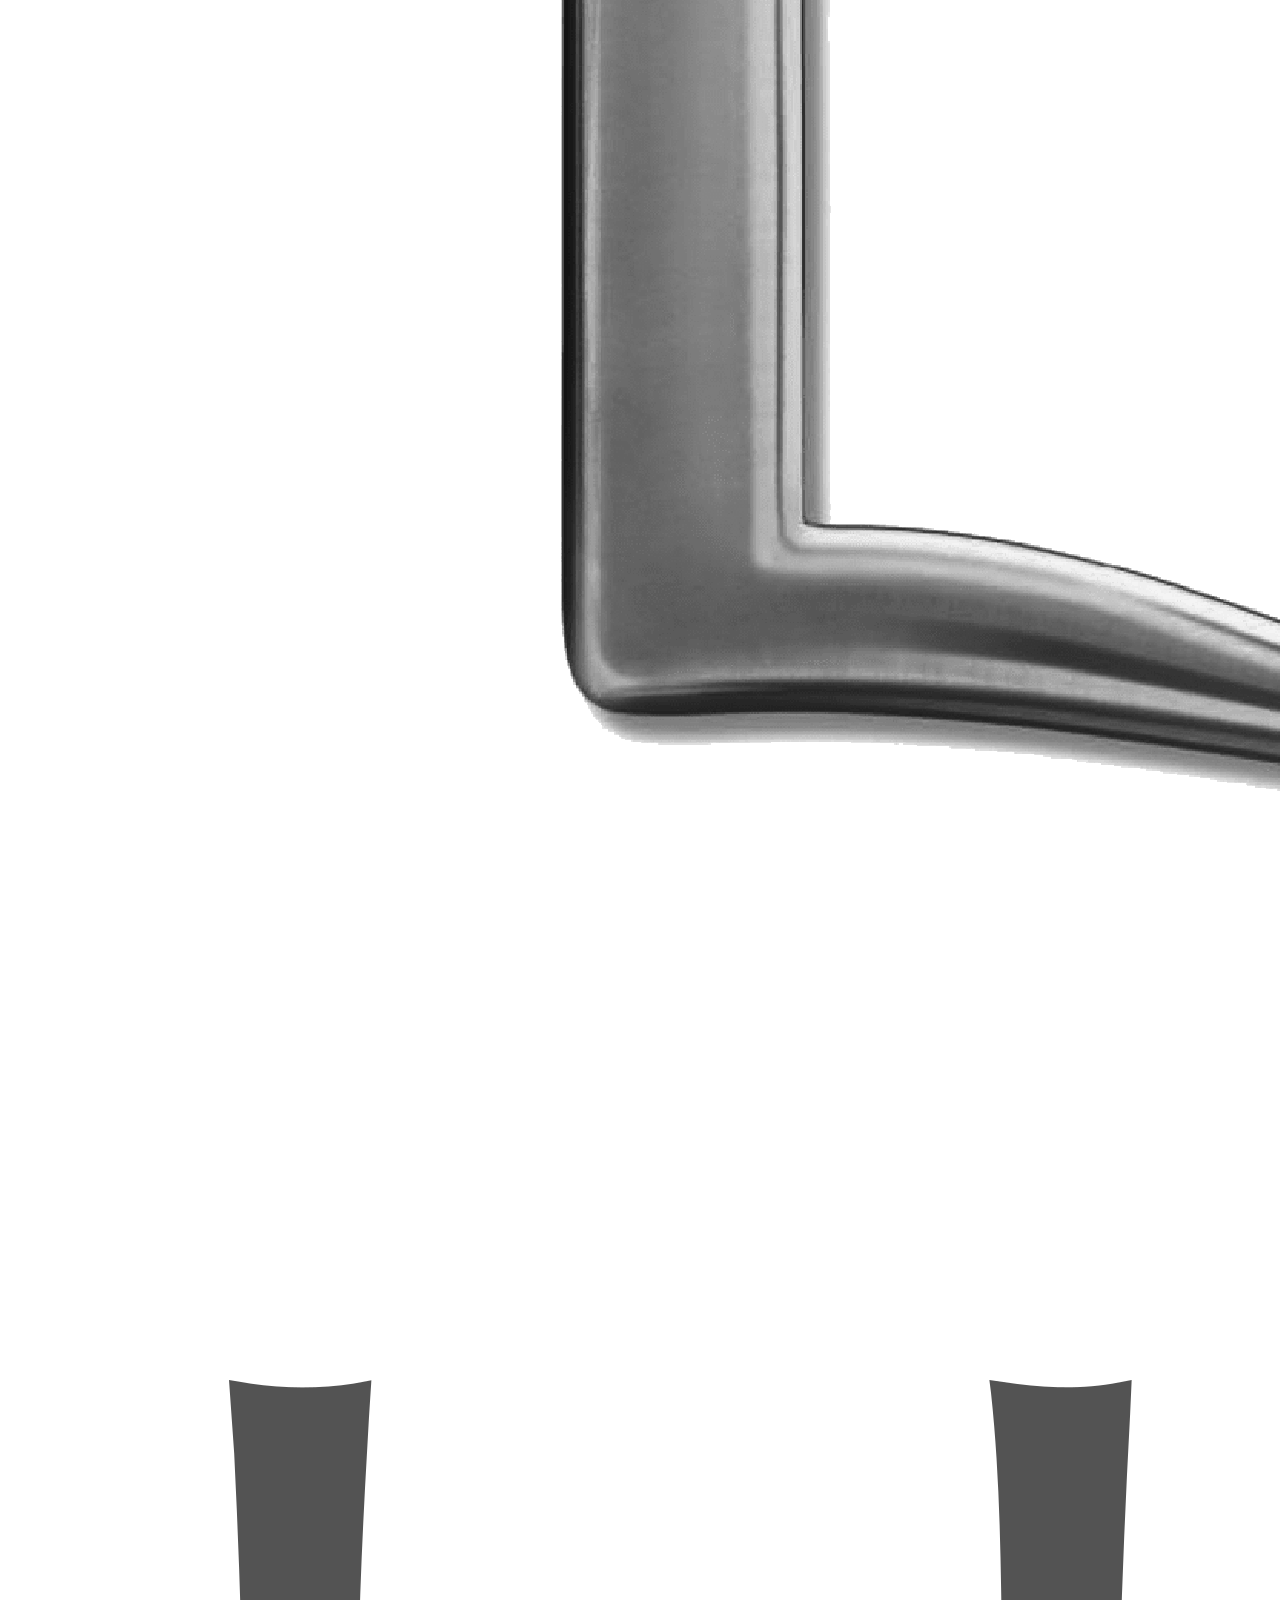
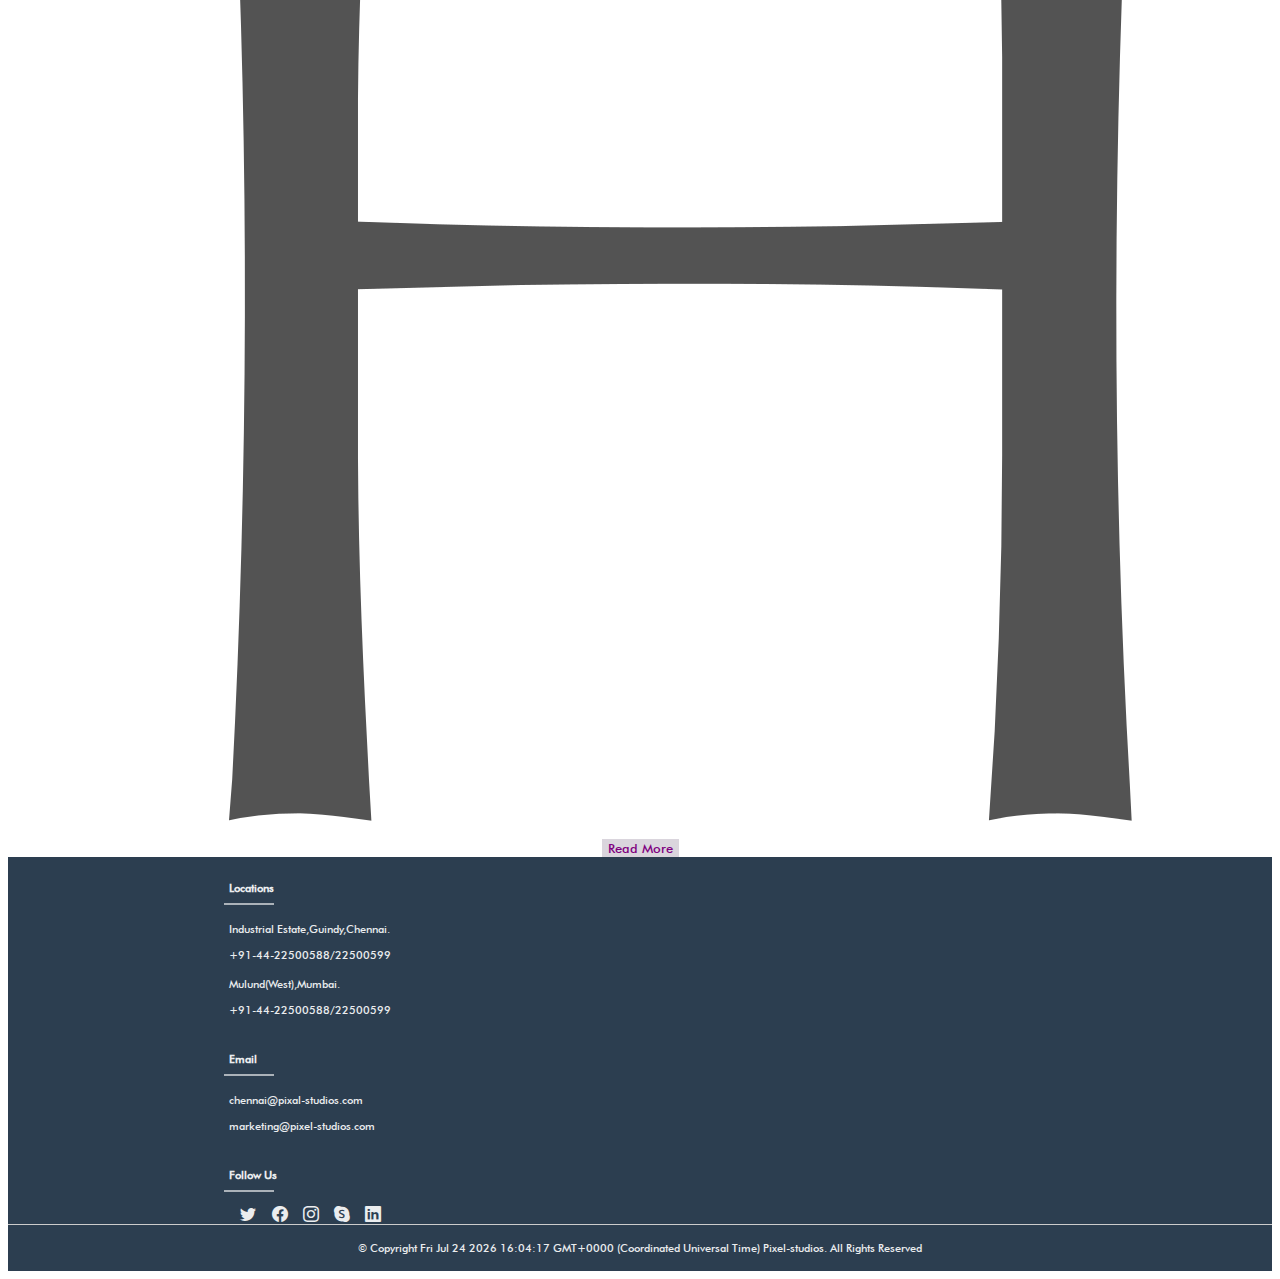
<file: BootstrapFrameWebPage/PixelStudios/pixel.html>
<!DOCTYPE html>
<html lang="en">

<head>
  <meta charset="UTF-8">
  <meta http-equiv="X-UA-Compatible" content="IE=edge">
  <meta name="viewport" content="width=device-width, initial-scale=1.0">
  <title>Pixel Studios</title>
  <link rel="stylesheet" href="css/pixel.css">
  <link href="https://cdn.jsdelivr.net/npm/bootstrap@5.2.2/dist/css/bootstrap.min.css" rel="stylesheet"
    integrity="sha384-Zenh87qX5JnK2Jl0vWa8Ck2rdkQ2Bzep5IDxbcnCeuOxjzrPF/et3URy9Bv1WTRi" crossorigin="anonymous">
  <link href="https://www.dafontfree.net/embed/ZnV0dXJhLXN0ZC1ib29rJmRhdGEvNDYvZi82MTgzNi9GdXR1cmFTdGQtQm9vay5vdGY"
    rel="stylesheet" type="text/css">
    <link rel="stylesheet" href="https://cdn.jsdelivr.net/npm/bootstrap-icons@1.3.0/font/bootstrap-icons.css">
	<link rel="stylesheet" href="https://cdn.jsdelivr.net/npm/bootstrap-icons@1.9.1/font/bootstrap-icons.css" integrity="sha384-xeJqLiuOvjUBq3iGOjvSQSIlwrpqjSHXpduPd6rQpuiM3f5/ijby8pCsnbu5S81n" crossorigin="anonymous">
</head>

<body> 

<!--Header-Htart-->
    <header>
        <div class="container1">
            <nav class="navbar navbar-expand-lg">
                <div class="container-fluid">
                    <img src="images/001.jpg" alt="" class="navbar-brand logo img-fluid">
                    <button class="navbar-toggler" type="button" data-bs-toggle="collapse" data-bs-target="#navbarNavDropdown"
                        aria-controls="navbarNavDropdown" aria-expanded="false" aria-label="Toggle navigation">
                        <span class="navbar-toggler-icon"></span>
                    </button>
                    <div class="collapse navbar-collapse justify-content-end" id="navbarNavDropdown">
                        <ul class="navbar-nav">
                        <li class="nav-item nlink">
                            <a class="nav-link active" aria-current="page" href="#">About</a>
                        </li>
                        <li class="nav-item nlink">
                            <a class="nav-link" href="#">Services</a>
                        </li>
                        <li class="nav-item nlink">
                            <a class="nav-link" href="#">Range</a>
                        </li>
                        <li class="nav-item nlink">
                            <a class="nav-link" href="#">Strengths</a>
                        </li>
                        <li class="nav-item nlink">
                            <a class="nav-link" href="#">Infrastructure</a>
                        </li>
                        <li class="nav-item nlink">
                            <a class="nav-link" href="#">Social Consciousness</a>
                        </li>
                        <li class="nav-item nlink">
                            <a class="nav-link" href="#">Careers</a>
                        </li>
                        <li class="nav-item nlink">
                            <a class="nav-link" href="#">Contact</a>
                        </li>
                        </ul>
                    </div>
                </div>
            </nav>
        </div>
    </header>
<!--Header-End-->

<!--Banner-Start-->
    <section>
        <div id="carouselExampleIndicators" class="carousel slide" data-bs-ride="true">
            <div class="carousel-indicators">
                <button type="button" data-bs-target="#carouselExampleIndicators" data-bs-slide-to="0" class="active"
                aria-current="true" aria-label="Slide 1"></button>
                <button type="button" data-bs-target="#carouselExampleIndicators" data-bs-slide-to="1"
                aria-label="Slide 2"></button>
                <button type="button" data-bs-target="#carouselExampleIndicators" data-bs-slide-to="2"
                aria-label="Slide 3"></button>
            </div>
            <div class="carousel-inner">
                <div class="carousel-item active  baneri">
                <img src="images/bannerimg1.jpg" class="d-block w-100" alt="...">
                </div>
                <div class="carousel-item baneri">
                <img src="images/bannerimg2.jpg" class="d-block w-100 " alt="...">
                </div>
                <div class="carousel-item baneri">
                <img src="images/bannerimg4.jpg" class="d-block w-100" alt="...">
                </div>
            </div>
            <button class="carousel-control-prev" type="button" data-bs-target="#carouselExampleIndicators"
                data-bs-slide="prev">
                <span class="carousel-control-prev-icon" aria-hidden="true"></span>
                <span class="visually-hidden">Previous</span>
            </button>
            <button class="carousel-control-next" type="button" data-bs-target="#carouselExampleIndicators"
                data-bs-slide="next">
                <span class="carousel-control-next-icon" aria-hidden="true"></span>
                <span class="visually-hidden">Next</span>
            </button>
        </div>
    </section>
<!--Banner-End-->

<!--About-Start-->
    <section class="about">
        <div class="container1">
            <div class="row mt-5 mb-5">
                <div class="col-lg-7 mt-5 aboutc col-sm-12">
                <div class="abouti d-flex gap-3 align-items-center">
                    <img src="images/icon-1.png" alt="" class="img-fluid cock">
                    <p>who we are</p>
                </div>
                <h4>India's Largest Contract Manufacture Of Personal Care Product.</h4>
                <p>we slip under the skin of your brands to help bring them to life. we've refined the manufacture of personal care products into a fine art by treating every one of our customers' brands as our own. with full involement from the formulation stage,right down to packaging and testing,we craft a final product worthy of your brand.</p>
                <button type="button" class="btn btn-outline-secondary rounded-pill">Read More</button>
                </div>
                <div class="col-lg-5 mt-5">
                <div class="vision p-4 mt-3">
                    <h3>Vision</h3>
                    <p>TO make India proud by setting and sustaining high standards of trust,delivering high quality products and solutions designed for holistic well- being.</p>
                </div>
                </div>
            </div>
        </div>
    </section>
<!--About-End-->

<!--Cord-Start-->
    <section class="cord pb-5">
        <div class="container2">
            <div class="cordhead pt-4">
                <img src="images/icon-1.png" alt="" class="img-fluid cock2">
                <h3>What Are You Looking For?</h3>
                    </div>
                <div class="row">
                <div class="col-lg-4 mt-3">
                    <div class="card">
                    <img src="images/js1.jpg" class="card-img-top" alt="...">
                    <div class="card-body cb">
                        <h5 class="card-title texth">Turnkey Solutions</h5>
                        <span class="texts">With you at every stage </span>
                        <p class="card-text textp">Some quick example text to build on the card title and make up the bulk of the card's content.Some quick example text to build on the card title and make up the bulk of the card's content.</p>
                        <button type="button" class="btn btn-outline-secondary rounded-pill">Read More</button>
                    </div>
                    </div>
                </div>
                <div class="col-lg-4 mt-3">
                    <div class="card">
                        <img src="images/js2.jpg" class="card-img-top" alt="...">
                        <div class="card-body cb">
                            <h5 class="card-title texth">Contract Manufacture</h5>
                            <span class="texts">With you at every stage </span>
                            <p class="card-text textp">Some quick example text to build on the card title and make up the bulk of the card's content.Some quick example text to build on the card title and make up the bulk of the card's content.</p>
                            <button type="button" class="btn btn-outline-secondary rounded-pill">Read More</button>
                        </div>     
                    </div>
                </div>
                <div class="col-lg-4 mt-3">
                    <div class="card">
                        <img src="images/js3.jpg" class="card-img-top" alt="...">
                        <div class="card-body cb">
                            <h5 class="card-title texth">Product Development</h5>
                            <span class="texts">With you at every stage </span>
                            <p class="card-text textp">Some quick example text to build on the card title and make up the bulk of the card's content.Some quick example text to build on the card title and make up the bulk of the card's content.</p>
                            <button type="button" class="btn btn-outline-secondary rounded-pill">Read More</button>
                        </div>          
                    </div>
                </div>
            </div>
        </div>
    </section>
<!--Cord-End-->

<hr>
<!--Clind-Start-->
    <section class="logohead pb-5">
        <div class="container1">
            <img src="images/icon-1.png" alt="" class="img-fluid pt-5 logoh">
            <h3 class="textr">Relationships Of Trust</h3>
            <p class="textp">Some of the most respected names in the international cosmetics and personal care space trust us with their brands.</p>
            <div class="row gray align-items-center">
                <div class="col-lg-2 col-sm-6 col-md-4">
                <img src="images/logo-1.png" alt="" class="img-fluid">
                </div>
                <div class="col-lg-2 col-sm-6 col-md-4">
                <img src="images/logo-2.jpg" alt="" class="img-fluid">
                </div>
                <div class="col-lg-2 col-sm-6 col-md-4">
                <span><img src="images/logo-3.jpg" alt=""  class="img-fluid"></span>
                </div>
                <div class="col-lg-2 col-sm-6 col-md-4">
                <img src="images/logo-4.png" alt="" class="img-fluid">
                </div>
                <div class="col-lg-2 col-sm-6 col-md-4">
                <img src="images/logo-5.png" alt="" class="img-fluid">
                </div>
                <div class="col-lg-2 col-sm-6 col-md-4">
                <img src="images/logo-6.jpg" alt="" class="img-fluid">
                </div>
            </div>
            <div class="row gray align-items-center">
                <div class="col-lg-2 col-sm-6 col-md-4">
                <img src="images/logo-7.jpg" alt="" class="img-fluid">
                </div>
                <div class="col-lg-2 col-sm-6 col-md-4">
                <img src="images/logo-8.png" alt="" class="img-fluid">
                </div>
                <div class="col-lg-2 col-sm-6 col-md-4">
                <img src="images/logo-9.png" alt="" class="img-fluid">
                </div>
                <div class="col-lg-2 col-sm-6 col-md-4">
                <img src="images/logo-10.png" alt="" class="img-fluid">
                </div>
                <div class="col-lg-2 col-sm-6 col-md-4">
                <img src="images/logo-11.png" alt="" class="img-fluid">
                </div>
                <div class="col-lg-2 col-sm-6 col-md-4">
                <img src="images/logo-12.png" alt="" class="img-fluid">
                </div>
            </div>
            <button type="button" class="btn btn-outline-secondary rounded-pill fb mt-4">Read More</button>
        </div>
    </section>
<!--Clind-End-->

<!--Footer-Start-->
    <footer class="mar pb-5 pt-4">
        <div class="container1">
            <div class="row">
                <div class="col-lg-3 col-md-6 col-sm-12 locat pt-5">
                    <h6 class="line1">Locations</h6><br>
                    <span>Industrial Estate,Guindy,Chennai.</span>
                    <p>+91-44-22500588/22500599</p>
                </div>
                <div class="col-lg-3 col-md-6 col-sm-12 locat pt-5 mt-5">
                    <span>Mulund(West),Mumbai.</span>
                    <p>+91-44-22500588/22500599</p>
                </div>
                <div class="col-lg-3 col-md-6 col-sm-12 locat pt-5">
                    <h6 class="line1">Email</h6><br>
                    <span>chennai@pixal-studios.com</span>
                    <p>marketing@pixel-studios.com</p>
                </div>
                <div class="col-lg-3  col-md-6 col-sm-12 locat pt-5">
                    <h6 class="line1">Follow Us</h6>
                    <div class="ficon">
                    <i class="bi bi-twitter"></i>
                        <i class="bi bi-facebook"></i>
                        <i class="bi bi-instagram"></i>
                        <i class="bi bi-skype"></i>
                        <i class="bi bi-linkedin"></i>
                    </div>
                </div>
            </div>          
        </div>
    </footer>
<!--Footer-End-->

<!--Legal Start-->
    <section class="legal">
        <div class="container"></div>
            <span>© Copyright <span id="date"></span> Pixel-studios. All Rights Reserved</span>
        </div>
    </section>
<!--Legal End-->
        <script src="js/pixel.js"></script>
        <script src="https://cdn.jsdelivr.net/npm/bootstrap@5.0.2/dist/js/bootstrap.bundle.min.js"
            integrity="sha384-MrcW6ZMFYlzcLA8Nl+NtUVF0sA7MsXsP1UyJoMp4YLEuNSfAP+JcXn/tWtIaxVXM"
            crossorigin="anonymous">
        </script>
</body>
</html>
</file>
<file: js/#calculate-total-mark/css/main.css>
.container{
    width: auto;
    height: auto;
    margin-left: 100px;
    margin-right: 100px;
    display: flex;
}

.cal{
    width: 100%;
    height: 100%;
    background-color: pink;
    box-sizing: border-box;
    padding-top: 100px;
    padding-bottom: 100px;
    
}

/*input html Start*/
.input{
    width: 30%;
    height: auto;
    box-sizing: border-box;
}

.name{
    font-family: cursive;
    font-size: 25px;
    align-items: baseline;
    color: azure;
}

.tamil{
    font-family: cursive;
    font-size: 25px;
    align-items: baseline;
    color: azure;
}

.en{
    font-family: cursive;
    font-size: 25px;
    align-items: baseline;
    color: azure;
}

.maths{
    font-family: cursive;
    font-size: 25px;
    align-items: baseline;
    color: azure;
}

.sc{
    font-family: cursive;
    font-size: 25px;
    align-items: baseline;
    color: azure;
}

.ss{
    font-family: cursive;
    font-size: 25px;
    align-items: baseline;
    color: azure;
}

.name input{
    border: solid 1px #9f3ec9;
    padding: 5px;
    font-family: cursive;
    font-size: 18px;
}


.tamil input{
    border: solid 1px #9f3ec9;
    padding: 5px;
    font-family: cursive;
    font-size: 18px;
}

.en input{
    border: solid 1px #9f3ec9;
    padding: 5px;
    font-family: cursive;
    font-size: 18px;
}

.maths input{
    border: solid 1px #9f3ec9;
    padding: 5px;
    font-family: cursive;
    font-size: 18px;
}

.sc input{
    border: solid 1px #9f3ec9;
    padding: 5px;
    font-family: cursive;
    font-size: 18px;
}

.ss input{
    border: solid 1px #9f3ec9;
    padding: 5px;
    font-family: cursive;
    font-size: 18px;
}

.name input:focus{
    outline: none;
}

.tamil input:focus{
    outline: none;
}

.en input:focus{
    outline: none;
}

.maths input:focus{
    outline: none;
}

.sc input:focus{
    outline: none;
}

.ss input:focus{
    outline: none;
}

button{
    padding-top: 7px;
    padding-bottom: 7px;
    padding-left: 14px;
    padding-right: 14px;
    margin-left: 43px;
    background-color: #9f3ec9;
    border: none;
    border-radius: 5px;
    color: azure;
    font-family: cursive;
    font-size: 18px;
    margin-top: 30px;
    cursor: pointer;
    transition: 0.5s;
}

button:hover{
    background-color: azure;
    color: #9f3ec9;
}
/*input html End*/

/*js table start*/
.jstable{
    width: 70%;
    height: auto;
    /* margin-left: 20px; */
    box-sizing: border-box;
}

table{
    width: 100%;
    height: auto;
    margin-top: 20px;
}
table, th, td{
    border: solid 1px azure;
    color: #9f3ec9;
    font-family: cursive;
    font-size: 18px;
}
/*js table start*/
</file>
<file: StaticWebPage/Mamba/css/main.css>
.container{ 
    margin: 20px;
    width: auto;
    height: auto;
    margin-left: 100px;
    margin-right: 100px; 
    /* border: solid 2px rgb(44, 43, 43, .2); */
}

/*Quick Start*/
.quick-cont{
    background-color: white;
    border-bottom: solid 1px rgb(15, 13, 13, 0.1) ;
    border-top: solid 1px rgb(15, 13, 13, 0.1) ;
    height: 35px;
    width: 100%;
}

.quick-flex{
    display: flex;
    justify-content: space-between;
    margin-top: -12px;
}

.contact h4 a{
    font-size: 17px;
    color: rgb(24, 24, 24, 0.7);
    text-decoration: none;
    margin-right: 15px;
    padding-left: 5px;
    transition: 0.5s;
}

.contact h4 a:hover{
    color: rgb(1, 1, 236, 0.5);
}

.contact h4  i{
    color: rgb(18, 18, 206, 0.6);
}

.soical ul {
    display: flex;
}

.soical ul li{
    display: flex;
    justify-content: space-between;  
    padding-inline: 15px;
    padding-top: 3px;   
}

.soical ul a{
    text-decoration: none;
}

 .soical ul li{
    list-style: none;
}

.soical ul i{
    color: rgb(0, 0, 61, 0.6);
    font-size: 17px;
    transition: 0.5s; 
}

.soical ul i:hover{
    color: rgb(3, 3, 241, 0.8); 
}
/*Quick End*/

/*Header Start*/
.header{
    width: 100%;
    height: auto;
    background-color: white;
    /* position: fixed; */
    z-index: 20;
}

.header-flex{
    display: flex;
    justify-content: space-between;
}

.header-logo h1{
    font-family: Cambria, Cochin, Georgia, Times, 'Times New Roman', serif;
    font-size: 30px;
    color: #1c5c93;
    font-weight: 100;
    cursor: pointer;
}

.header-nav ul{
    display: flex;
}

.header-nav ul li{
    list-style: none;
    margin-left: 15px;
    font-size: 18px;
    font-family: Cambria, Cochin, Georgia, Times, 'Times New Roman', serif;
    color: rgb(15, 2, 2, 0.5); 
    cursor: pointer;
    padding-top: 10px;
}

.header-nav ul li a:hover{
    color: skyblue;
}

.header-nav ul li a{
    text-decoration: none;
    color: rgb(15, 2, 2, 0.5); 
}
/*Header End*/

/*Banner Start*/
.banner{
    background-image: url(../image/slide-1.jpg);
    background-size: cover;
    height: 450px;
    width: 100%;
    padding-top: 80px; 
    position: relative;
    z-index: 1;
    position: relative;
}

.banner-bcakcolor:after{
    content: "";
    position: absolute;
    left: 0;
    top: 0;
    width: 100%;
    height: 100%;
    background-color: rgba(10, 25, 34, 0.6);
    z-index: -1;
}

.banner-text h1{
    font-family: Cambria, Cochin, Georgia, Times, 'Times New Roman', serif;
    font-size: 50px;
    font-weight: 900;
    padding-left: 15px;
    color: white;
    padding-top: 40px;
}

.banner-text p{
    font-family: Cambria, Cochin, Georgia, Times, 'Times New Roman', serif;
    font-size: 18px;
    font-weight: 100;
    padding-left: 15px;
    padding-top: 40px;
    color: white;
    line-height: 22px;
}

.banner-b1{
    margin-top: 34px;
    margin-left: 15px;
    padding-top: 10px;
    padding-bottom: 10px;
    padding-left: 30px;
    padding-right: 30px;
    font-family: Cambria, Cochin, Georgia, Times, 'Times New Roman', serif;
    font-size: 18px;
    border-radius: 5px;
    background-color: #0d6efd;
    color: white;
    border: none;
    cursor: pointer;
    transition: 0.5s;
}

.banner-b1:hover{
    background-color:  #355675;
}

.angle-flex{
    position: absolute;
    display: flex;
    justify-content: space-between;
    top: 0;
    margin-top: 215px;
}

.angle-left{
    font-size: 70px;
    color: rgb(211, 207, 207, 0.5);
    margin-left: 20px;
    cursor: pointer;
    transition: 0.5s;
}

.angle-right{
    font-size: 70px;
    color: rgb(211, 207, 207, 0.5);
    margin-left: 1250px;
    cursor: pointer;
    transition: 0.5s;
}

.angle-left:hover{
    color: white;
}

.angle-right:hover{
    color: white;
}

.banner-hr-flex{
    position: absolute;
    top: 0;
    margin-top: 280px;
    margin-left: 620px;
    display: flex;
    justify-content: space-between;
}

.banner-hr1{
    height: 3px;
    width: 30px;
    background-color: white;
}

.banner-hr2{
    height: 3px;
    width: 30px;
    background-color: rgb(211, 208, 208, 0.7);
    margin-left: 7px;
}

.banner-hr3{
    height: 3px;
    width: 30px;
    background-color: rgb(211, 208, 208, 0.7);
    margin-left: 7px;
}
/*Banner End*/

/*About Start*/
.about{
    background-color: white;
    width: 100%;
    margin-top: 70px;
}

.about-flex{
    display: flex;
    justify-content: space-between;
    width: 100%;
    height: 550px;
    background-color: white;
    box-sizing: border-box;
    box-shadow: 0px 0px 4px 0px rgb(203 195 195 / 50%);
    padding: 10px;
}

.about-img{
    width: 50%;
    height: auto;
    background-image: url(../image/about.jpg);
    background-size: cover;
    box-sizing: border-box;
    padding: 10px;   
    text-align: center;
}

.about-img i{
    font-size: 80px;
    background-color: white;
    color: #3e649e;
    border-radius: 60px;
    border: solid 2px #3e649e;
    margin-top: 230px;
    transition: 0.5s;
    cursor: pointer;    
}

.about-img i:hover{
    background-color: #1c5c93;
}

.about-text{
    width: 40%;
    height: auto;
    margin-right: 30px;   
}

.about-text-head{
    height: 45%;
    text-align: center;
}

.about-text-head h2{
    font-family: Cambria, Cochin, Georgia, Times, 'Times New Roman', serif;
    font-size: 35px;
    font-weight: 1000;
    color: cadetblue;
    padding-top: 30px;
}

.about-text-head p{
    font-family: Cambria, Cochin, Georgia, Times, 'Times New Roman', serif;
    font-size: 17px;
    font-weight: 500;
    color: rgb(8, 8, 8, 0.5);
    text-align: center;
    margin-top: 30px;
}

.about-text-bottom{
    width: 100%;
    height: 50%;
}

.finger-print{
    width: 100%;
    height: 48%;
    display: flex;
    justify-content: space-between;
}

.finger-icon{
    width: 20%;
    height: 75px;
    background-color: #f1f7fb;
    border-radius: 4px;
    position: relative;
    transition: 0.5s;
}

.finger-icon i{
    font-size: 35px;
    margin-top: 20px;
    margin-left: 27px;
    color: rgb(6, 6, 248, 0.7);
    position: absolute;
    transition: 0.5s;
}

.finger-print:hover .finger-icon{
    background-color: rgb(6, 6, 248, 0.7);
   
}

.finger-print:hover .finger-icon i{
    color: #f1f7fb;
}

.finger-text{
    width: 75%;
    height: 75px;
}

.finger-text h4{
    font-family: Cambria, Cochin, Georgia, Times, 'Times New Roman', serif;
    font-size: 18px;
}

.finger-text p{
    font-family: Cambria, Cochin, Georgia, Times, 'Times New Roman', serif;
    font-size: 16px;
    color: rgb(20, 20, 20, 0.7);
    margin-top: 20px;
}

.gift{
    width: 100%;
    height: 48%;
    display: flex;
    justify-content: space-between;
}

.gift-icon{
    width: 20%;
    height: 75px;
    background-color: #f1f7fb;
    border-radius: 4px;
    position: relative;
    transition: 0.5s;
}

.gift-icon i{
    font-size: 35px;
    margin-top: 20px;
    margin-left: 27px;
    color: rgb(6, 6, 248, 0.7);
    position: absolute;
    transition: 0.5s;
}

.gift:hover .gift-icon{
    background-color: rgb(6, 6, 248, 0.7);
}

.gift:hover .gift-icon i{
    color: #f1f7fb;
}

.gift-text{
    width: 75%;
    height: 75px;
}

.gift-text h4{
    font-family: Cambria, Cochin, Georgia, Times, 'Times New Roman', serif;
    font-size: 18px;
}

.gift-text p{
    font-family: Cambria, Cochin, Georgia, Times, 'Times New Roman', serif;
    font-size: 16px;
    color: rgb(20, 20, 20, 0.7);
    margin-top: 20px;
}
/*About End*/

/*Achive Start*/
.achive{
    background-color: white;
    height: auto;
    margin-top: 50px;
}

.achive-flex1{
    width: 100%;
    height: 50%;
    display: flex;
    justify-content: space-between;
    border-top: none;
    border-left: none;
    border-right: none;
    border-bottom: solid 0.2px rgb(12, 12, 12, 0.1);
}

.box1{
    width: 33.33%;
    border-right: solid 1px rgb(23, 23, 23, 0.1);
    padding: 20px;
    transition: 0.5s;
}

.box2{
    width: 33.33%;
    border-right: solid 1px rgb(23, 23, 23, 0.1);
    padding: 20px;
}

.box3{
    width: 33.33%;
    padding: 20px;
}

.achive-flex1 h3{
    font-family: Cambria, Cochin, Georgia, Times, 'Times New Roman', serif;
    font-size: 25px;
    color: skyblue;
}

.achive-flex1 h2{
    font-family: Cambria, Cochin, Georgia, Times, 'Times New Roman', serif;
    font-size: 28px;
    color: rgb(19, 18, 18, 0.6);
    margin-top: 20px;
}

.achive-flex1 p{
    font-family: Cambria, Cochin, Georgia, Times, 'Times New Roman', serif;
    font-size: 18px;
    color: rgb(19, 18, 18, 0.5);
    margin-top: 20px;
}

.achive-flex2{
    width: 100%;
    height: 50%;
    display: flex;
    justify-content: space-between;
    border-top: none;
    border-left: none;
    border-right: none;
    border-top: solid 0.2px rgb(12, 12, 12, 0.1);
}

.box4{
    width: 33.33%;
    border-right: solid 1px rgb(23, 23, 23, 0.1);
    padding: 20px;                         
}

.box5{
    width: 33.33%;
    border-right: solid 1px rgb(23, 23, 23, 0.1);
    padding: 20px;
}

.box6{
    width: 33.33%;
    border-bottom: none;
    padding: 20px;
}

.achive-flex2 h3{
    font-family: Cambria, Cochin, Georgia, Times, 'Times New Roman', serif;
    font-size: 25px;
    color: skyblue;
    margin-top: 20px;
}

.achive-flex2 h2{
    font-family: Cambria, Cochin, Georgia, Times, 'Times New Roman', serif;
    font-size: 28px;
    color: rgb(19, 18, 18, 0.6);
    margin-top: 20px;
}

.achive-flex2 p{
    font-family: Cambria, Cochin, Georgia, Times, 'Times New Roman', serif;
    font-size: 18px;
    color: rgb(19, 18, 18, 0.5);
    margin-top: 20px;
}
/*Achive End*/

/*Value Start*/
.value{
    background-color: #f1f7fb;
    margin-top: 50px;
    padding-top: 25px;
    padding-bottom: 25px;
}

.value-flex{
    display: flex;
    justify-content: space-between;
    background-color: #f1f7fb;
    padding: 10px;
    margin-inline: 20px;
}

.value-1{
    width: 23%;
    background-color: white;
    box-shadow: 0px 0px 3px 0px rgba(155, 150, 150, 0.3);
    padding-top: 40px;
    padding-bottom: 40px;

}

.value-1 h2{
    font-family: Cambria, Cochin, Georgia, Times, 'Times New Roman', serif;
    font-size: 40px;
    color: #1c5c93;
    text-align: center;
    padding-bottom: 10px;
}

.value-1 p{
    font-family: Cambria, Cochin, Georgia, Times, 'Times New Roman', serif;
    font-size: 15px;
    text-align: center;
    color: rgb(20, 20, 20, 0.7);
}

.value-2{
    width: 23%;
    background-color: white;
    box-shadow: 0px 0px 3px 0px rgba(128, 125, 125, 0.3);
    padding-top: 40px;
    padding-bottom: 40px;
}

.value-2 h2{
    font-family: Cambria, Cochin, Georgia, Times, 'Times New Roman', serif;
    font-size: 40px;
    color: #1c5c93;
    text-align: center;
    padding-bottom: 10px;
}

.value-2 p{
    font-family: Cambria, Cochin, Georgia, Times, 'Times New Roman', serif;
    font-size: 15px;
    text-align: center;
    color: rgb(20, 20, 20, 0.7);
}

.value-3{
    width: 23%;
    background-color: white;
    box-shadow: 0px 0px 3px 0px rgba(158, 152, 152, 0.3);
    padding-top: 40px;
    padding-bottom: 40px;
}

.value-3 h2{
    font-family: Cambria, Cochin, Georgia, Times, 'Times New Roman', serif;
    font-size: 40px;
    color: #1c5c93;
    text-align: center;
    padding-bottom: 10px;
}

.value-3 p{
    font-family: Cambria, Cochin, Georgia, Times, 'Times New Roman', serif;
    font-size: 15px;
    text-align: center;
    color: rgb(20, 20, 20, 0.7);
}

.value-4{
    width: 23%;
    background-color: white;
    box-shadow: 0px 0px 3px 0px rgba(155, 150, 150, 0.3);
    padding-top: 40px;
    padding-bottom: 40px;
}

.value-4 h2{
    font-family: Cambria, Cochin, Georgia, Times, 'Times New Roman', serif;
    font-size: 40px;
    color: #1c5c93;
    text-align: center;
    padding-bottom: 10px;
}

.value-4 p{
    font-family: Cambria, Cochin, Georgia, Times, 'Times New Roman', serif;
    font-size: 15px;
    text-align: center;
    color: rgb(20, 20, 20, 0.7);
}
/*Value End*/

/*Services Start*/
.services{
    margin-top: 80px;
    background-color: white;
}

.serv-head{
    width: 100%;
    height: 10%;
    box-sizing: border-box;
    font-family: Cambria, Cochin, Georgia, Times, 'Times New Roman', serif;
    font-size: 35px;
    font-weight: 1000;
    text-align: center;
    color: cadetblue;
}

.serv-list{
    width: 100%;
    height: 80%;
    margin-top: 20px;
    box-sizing: border-box; 
}

.serv-list-flex1{
    height: 45%;
    width: 100%;
    margin-top: 50px;
    display: flex;
    justify-content: space-between;
    box-sizing: border-box; 
}

.serv-1{
    width: 33.3%;
    height: auto;
    box-sizing: border-box;
    text-align: center;
    margin-left: 10px;
}

.serv-icon1{
    width: 80px;
    height: 80px;
    border-radius: 40px;
    margin-left: 150px;
    margin-top: 10px;
    background-color: white;
    box-shadow: 0px 0px 3px 0px #9ca8a9;;
    transition: 0.5s;
}

.serv-icon1 i{
    font-size: 40px;
    color: #428bca;
    text-align: center;
    margin-top: 19px;  
}

.serv-1 h3{
    font-family: Cambria, Cochin, Georgia, Times, 'Times New Roman', serif;
    font-size: 20px;
    color: rgb(19, 18, 18, 0.9);
    margin-top: 20px;
    transition: 0.5s;
    cursor: pointer;
}

.serv-1 p{
    font-family: Cambria, Cochin, Georgia, Times, 'Times New Roman', serif;
    font-size: 17px;
    color: rgb(19, 18, 18, 0.6);
    margin-top: 20px;
}

.serv-2{
    width: 33.3%;
    height: auto;
    box-sizing: border-box;
    text-align: center;
    margin-left: 5px;
    margin-right: 5px;
}

.serv-icon2{
    width: 80px;
    height: 80px;
    border-radius: 40px;
    margin-left: 150px;
    margin-top: 10px;
    background-color: white;
    box-shadow: 0px 0px 3px 0px #9ca8a9;;
    text-align: center;
    transition: 0.5s;
}

.serv-icon2 i{
    font-size: 40px;
    color: #428bca;
    text-align: center;
    margin-top: 19px;  
}

.serv-2 h3{
    font-family: Cambria, Cochin, Georgia, Times, 'Times New Roman', serif;
    font-size: 20px;
    color: rgb(19, 18, 18, 0.9);
    margin-top: 20px;
    transition: 0.5s;
    cursor: pointer;
}

.serv-2 p{
    font-family: Cambria, Cochin, Georgia, Times, 'Times New Roman', serif;
    font-size: 17px;
    color: rgb(19, 18, 18, 0.6);
    margin-top: 20px;
}

.serv-3{
    width: 33.3%;
    height: auto;
    box-sizing: border-box;
    text-align: center;
    margin-right: 10px;
}

.serv-icon3{
    width: 80px;
    height: 80px;
    border-radius: 40px;
    margin-left: 150px;
    margin-top: 10px;
    background-color: white;
    box-shadow: 0px 0px 3px 0px #9ca8a9;;
    transition: 0.5s;
}

.serv-icon3 i{
    font-size: 40px;
    color: #428bca;
    text-align: center;
    margin-top: 19px;  
}

.serv-3 h3{
    font-family: Cambria, Cochin, Georgia, Times, 'Times New Roman', serif;
    font-size: 20px;
    color: rgb(19, 18, 18, 0.9);
    margin-top: 20px;
    transition: 0.5s;
    cursor: pointer;
}

.serv-3 p{
    font-family: Cambria, Cochin, Georgia, Times, 'Times New Roman', serif;
    font-size: 17px;
    color: rgb(19, 18, 18, 0.6);
    margin-top: 20px;
}

.serv-list-flex2{
    width: 100%;
    height: 45%;
    margin-top: 40px;
    display: flex;
    justify-content: space-between;
    box-sizing: border-box;
}

.serv-4{
    width: 33.3%;
    height: auto;
    box-sizing: border-box;
    text-align: center;
}

.serv-icon4{
    width: 80px;
    height: 80px;
    border-radius: 40px;
    margin-left: 150px;
    margin-top: 10px;
    background-color: white;
    box-shadow: 0px 0px 3px 0px #9ca8a9;;
    transition: 0.5s;
}

.serv-icon4 i{
    font-size: 40px;
    color: #428bca;
    text-align: center;
    margin-top: 19px;  
}

.serv-4 h3{
    font-family: Cambria, Cochin, Georgia, Times, 'Times New Roman', serif;
    font-size: 20px;
    color: rgb(19, 18, 18, 0.9);
    margin-top: 20px;
    transition: 0.5s;
    cursor: pointer;
}

.serv-4 p{
    font-family: Cambria, Cochin, Georgia, Times, 'Times New Roman', serif;
    font-size: 17px;
    color: rgb(19, 18, 18, 0.6);
    margin-top: 20px;
    margin-left: 10px;
}

.serv-5{
    width: 33.3%;
    height: auto;
    box-sizing: border-box;
    text-align: center;
}

.serv-icon5{
    width: 80px;
    height: 80px;
    border-radius: 40px;
    margin-left: 150px;
    margin-top: 10px;
    background-color: white;
    box-shadow: 0px 0px 3px 0px #9ca8a9;;
    transition: 0.5s;
}

.serv-icon5 i{
    font-size: 40px;
    color: #428bca;
    text-align: center;
    margin-top: 19px;  
}

.serv-5 h3{
    font-family: Cambria, Cochin, Georgia, Times, 'Times New Roman', serif;
    font-size: 20px;
    color: rgb(19, 18, 18, 0.9);
    margin-top: 20px;
    transition: 0.5s;
    cursor: pointer;
}

.serv-5 p{
    font-family: Cambria, Cochin, Georgia, Times, 'Times New Roman', serif;
    font-size: 17px;
    color: rgb(19, 18, 18, 0.6);
    margin-top: 20px;
    margin-left: 5px;
    margin-right: 5px;
}

.serv-6{
    width: 33.3%;
    height: auto;
    box-sizing: border-box;
    text-align: center;
}

.serv-icon6{
    width: 80px;
    height: 80px;
    border-radius: 40px;
    margin-left: 150px;
    margin-top: 10px;
    background-color: white;
    box-shadow: 0px 0px 3px 0px #9ca8a9;;
    transition: 0.5s;
}

.serv-icon6 i{
    font-size: 40px;
    color: #428bca;
    text-align: center;
    margin-top: 19px;  
}

.serv-6 h3{
    font-family: Cambria, Cochin, Georgia, Times, 'Times New Roman', serif;
    font-size: 20px;
    color: rgb(19, 18, 18, 0.9);
    margin-top: 20px;
    transition: 0.5s;
    cursor: pointer;
}

.serv-6 p{
    font-family: Cambria, Cochin, Georgia, Times, 'Times New Roman', serif;
    font-size: 17px;
    color: rgb(19, 18, 18, 0.6);
    margin-top: 20px;
    margin-right: 10px;
}

.serv-1:hover .serv-icon1 {
    box-shadow: 0px 0px 20px 1px rgb(2, 2, 236, 0.3);
}

.serv-2:hover .serv-icon2{
    box-shadow: 0px 0px 20px 1px rgb(2, 2, 236, 0.3);
}

.serv-3:hover .serv-icon3{
    box-shadow: 0px 0px 20px 1px rgb(2, 2, 236, 0.3);
}

.serv-4:hover .serv-icon4{
    box-shadow: 0px 0px 20px 1px rgb(2, 2, 236, 0.3);
}

.serv-5:hover .serv-icon5{
    box-shadow: 0px 0px 20px 1px rgb(2, 2, 236, 0.3);
}

.serv-6:hover .serv-icon6{
    box-shadow: 0px 0px 20px 1px rgb(2, 2, 236, 0.3);
}

.serv-list-flex1 h3:hover{
    color: #428bca;
}

.serv-list-flex2 h3:hover{
    color: #428bca;
}

.hrline1{
    height: 2px;
    width: 50px;
    background-color: #428bca;
    margin-left: 160px;
    margin-top: 15px;
}
/*Services End*/

/*Portfolio Start*/
.protfolio{
    background-color: #f1f7fb;
    text-align: center;
    width: 100%;
    height: 1200px;
    margin-top: 80px;
    padding-top: 20px;
}

.protfolio-head{
    width: 100%;
    height: 30%;
    padding-bottom: 20px;
}

.protfolio-head h2{
    font-family: Cambria, Cochin, Georgia, Times, 'Times New Roman', serif;
    font-size: 35px;
    font-weight: 1000;
    color: cadetblue;
    margin-top: 20px;
}

.protfolio-head p{
    font-family: Cambria, Cochin, Georgia, Times, 'Times New Roman', serif;
    font-size: 20px;
    color: rgb(19, 19, 19, 0.7);
    margin-top: 20px;
}

.phb-flex{
    display: flex;
    margin-left: 415px;
    padding-bottom: 20px;
    margin-top: 20px;
}

.pbh1{
    width: 60px;
    height: 30px;
    background-color: #428bca;
    margin-right: 20px;
    padding-top: 10px;
    font-family: Cambria, Cochin, Georgia, Times, 'Times New Roman', serif;
    font-size: 15px;
    color: black;
    text-decoration: none;
    cursor: pointer;
}    

.pbh1 a{
    color: white;
    text-decoration: none;
}

.pbh2{
    width: 60px;
    height: 30px;
    padding-top: 10px;
    margin-right: 20px;
    background-color: white;
    font-family: Cambria, Cochin, Georgia, Times, 'Times New Roman', serif;
    font-size: 15px;
    color: black;
    text-decoration: none;
    transition: 0.5s;
    cursor: pointer;
}

.pbh2 a{
    color: black;
    text-decoration: none;
    transition: 0.5s;
}

.pbh3{
    width: 60px;
    height: 30px;
    padding-top: 10px;
    margin-right: 20px;
    background-color: white;
    font-family: Cambria, Cochin, Georgia, Times, 'Times New Roman', serif;
    font-size: 15px;
    color: black;
    text-decoration: none;
    transition: 0.5s;
    cursor: pointer;
}

.pbh3 a{
    color: black;
    text-decoration: none;
}

.pbh4{
    width: 60px;
    height: 30px;
    padding-top: 10px;
    margin-right: 20px;
    background-color: white;
    font-family: Cambria, Cochin, Georgia, Times, 'Times New Roman', serif;
    font-size: 15px;
    color: black;
    text-decoration: none;
    cursor: pointer;
    transition: 0.5s;
}

.pbh4 a{
    color: black;
    text-decoration: none;
}

.pbh2:hover{
    background-color: #428bca;
}

.pbh3:hover{
    background-color: #428bca;
}

.pbh4:hover{
    background-color: #428bca;
}

.pbh2:hover a{
    color: white;
}

.pbh3:hover a{
    color: white;
}

.pbh4:hover a{
    color: white;
}

.portfolio-img{
    width: 100%;
    height: 80%;
    margin-top: 25px;
    overflow: hidden;
}

.port-img1-flex{
    width: 100%;
    height: auto;
    display: flex;
    justify-content: space-between;
    overflow: hidden;
}

.port-img2-flex{
    width: 100%;
    height: auto;
    display: flex;
    margin-top: 30px;
    justify-content: space-between;
    overflow: hidden;
}

.port-img3-flex{
    width: 100%;
    height: auto;
    display: flex;
    margin-top: 30px;
    justify-content: space-between;
    overflow: hidden;
}

.pimg-box1{
    width: 32%;
    height: auto;
    overflow: hidden;
    box-sizing: border-box;
    position: relative;
}

.pimg1{
    width: 100%;
    height: 270px;
    background-image: url(../image/portfolio-1.jpg);
    background-size: cover;
    background-position: center;
    transition: 0.5s;
}

.pimg-box1:hover .pimg1{
    transform: scale(1.1);
}

.pblur{
    width: 390px;
    height: 270px;
    text-align: center;
    line-height: 40px;
    position: absolute;
    background-color: #061624;
    top: 0;
    left: 0;
    opacity: 0;
    transition: 0.5s;
}

.pblur1{
    width: 390px;
    height: 270px;
    text-align: center;
    line-height: 40px;
    position: absolute;
    top: 0;
    left: 0;
    opacity: 0;
    transition: 0.5s;
}

.pblur1 h1{
    font-family: sans-serif;
    font-size: 18px;
    color: white;
    padding-top: 20px; 
    z-index: 1;
    transition: 0.5s;
}

.pblur1 p{
    font-family: sans-serif;
    font-size: 15px;
    color: white;
    z-index: 1;
    transition: 0.5s;
}

.pblur1 i{
    width: 35px;
    height: 25px;
    clip-path: circle(50%);
    font-size: 15px;
    color: #428bca;
    background-color: white;
    margin-left: 10px;
    padding-top: 10px;
    z-index: 1;
    cursor: pointer;
    transition: 0.5s;
}

.pimg-box1:hover .pblur{
    opacity: 0.6;
}

.pimg-box1:hover .pblur1{
    opacity: 1;
}

.pimg-box1:hover .pblur1 h1{
    transform: translateY(20px);
}

.pimg-box1:hover .pblur1 p{
    transform: translateY(20px);
}

.pimg-box1:hover .pblur1 i{
    transform: translateY(20px);
}

.pblur1 i:hover{
    background-color: #0d6efd;
    color: white;
}

.pimg-box2{
    width: 32%;
    height: auto;
    overflow: hidden;
    box-sizing: border-box;
    position: relative;
}

.pimg2{
    width: 100%;
    height: 270px;
    background-image: url(../image/portfolio-2.jpg);
    background-size: cover;
    background-position: center;
    transition: 0.5s;
}

.pimg-box2:hover .pimg2{
    transform: scale(1.1);
}

.pblur{
    width: 390px;
    height: 270px;
    text-align: center;
    line-height: 40px;
    position: absolute;
    background-color: #061624;
    top: 0;
    left: 0;
    opacity: 0;
    transition: 0.5s;
}

.pblur2{
    width: 390px;
    height: 270px;
    text-align: center;
    line-height: 40px;
    position: absolute;
    top: 0;
    left: 0;
    opacity: 0;
    transition: 0.5s;
}

.pblur2 h1{
    font-family: sans-serif;
    font-size: 18px;
    color: white;
    padding-top: 20px; 
    z-index: 1;
    transition: 0.5s;
}

.pblur2 p{
    font-family: sans-serif;
    font-size: 15px;
    color: white;
    z-index: 1;
    transition: 0.5s;
}

.pblur2 i{
    width: 35px;
    height: 25px;
    clip-path: circle(50%);
    font-size: 15px;
    color: #428bca;
    background-color: white;
    margin-left: 10px;
    padding-top: 10px;
    z-index: 1;
    cursor: pointer;
    transition: 0.5s;
}

.pimg-box2:hover .pblur{
    opacity: 0.6;
}

.pimg-box2:hover .pblur2{
    opacity: 1;
}

.pimg-box2:hover .pblur2 h1{
    transform: translateY(20px);
}

.pimg-box2:hover .pblur2 p{
    transform: translateY(20px);
}

.pimg-box2:hover .pblur2 i{
    transform: translateY(20px);
}

.pblur2 i:hover{
    background-color: #0d6efd;
    color: white;
}

.pimg-box3{
    width: 32%;
    height: auto;
    overflow: hidden;
    box-sizing: border-box;
    position: relative;
}

.pimg3{
    width: 100%;
    height: 270px;
    background-image: url(../image/portfolio-3.jpg);
    background-size: cover;
    background-position: center;
    transition: 0.5s;
}

.pimg-box3:hover .pimg3{
    transform: scale(1.1);
}

.pblur{
    width: 390px;
    height: 270px;
    text-align: center;
    line-height: 40px;
    position: absolute;
    background-color: #061624;
    top: 0;
    left: 0;
    opacity: 0;
    transition: 0.5s;
}

.pblur3{
    width: 390px;
    height: 270px;
    text-align: center;
    line-height: 40px;
    position: absolute;
    top: 0;
    left: 0;
    opacity: 0;
    transition: 0.5s;
}

.pblur3 h1{
    font-family: sans-serif;
    font-size: 18px;
    color: white;
    padding-top: 20px; 
    z-index: 1;
    transition: 0.5s;
}

.pblur3 p{
    font-family: sans-serif;
    font-size: 15px;
    color: white;
    z-index: 1;
    transition: 0.5s;
}

.pblur3 i{
    width: 35px;
    height: 25px;
    clip-path: circle(50%);
    font-size: 15px;
    color: #428bca;
    background-color: white;
    margin-left: 10px;
    padding-top: 10px;
    z-index: 1;
    cursor: pointer;
    transition: 0.5s;
}

.pimg-box3:hover .pblur{
    opacity: 0.6;
}

.pimg-box3:hover .pblur3{
    opacity: 1;
}

.pimg-box3:hover .pblur3 h1{
    transform: translateY(20px);
}

.pimg-box3:hover .pblur3 p{
    transform: translateY(20px);
}

.pimg-box3:hover .pblur3 i{
    transform: translateY(20px);
}

.pblur3 i:hover{
    background-color: #0d6efd;
    color: white;
}

.pimg-box4{
    width: 32%;
    height: auto;
    overflow: hidden;
    box-sizing: border-box;
    position: relative;
}

.pimg4{
    width: 100%;
    height: 270px;
    background-image: url(../image/portfolio-4.jpg);
    background-size: cover;
    background-position: center;
    transition: 0.5s;
}

.pimg-box4:hover .pimg4{
    transform: scale(1.1);
}

.pblur{
    width: 390px;
    height: 270px;
    text-align: center;
    line-height: 40px;
    position: absolute;
    background-color: #061624;
    top: 0;
    left: 0;
    opacity: 0;
    transition: 0.5s;
}

.pblur4{
    width: 390px;
    height: 270px;
    text-align: center;
    line-height: 40px;
    position: absolute;
    top: 0;
    left: 0;
    opacity: 0;
    transition: 0.5s;
}

.pblur4 h1{
    font-family: sans-serif;
    font-size: 18px;
    color: white;
    padding-top: 20px; 
    z-index: 1;
    transition: 0.5s;
}

.pblur4 p{
    font-family: sans-serif;
    font-size: 15px;
    color: white;
    z-index: 1;
    transition: 0.5s;
}

.pblur4 i{
    width: 35px;
    height: 25px;
    clip-path: circle(50%);
    font-size: 15px;
    color: #428bca;
    background-color: white;
    margin-left: 10px;
    padding-top: 10px;
    z-index: 1;
    cursor: pointer;
    transition: 0.5s;
}

.pimg-box4:hover .pblur{
    opacity: 0.6;
}

.pimg-box4:hover .pblur4{
    opacity: 1;
}

.pimg-box4:hover .pblur4 h1{
    transform: translateY(20px);
}

.pimg-box4:hover .pblur4 p{
    transform: translateY(20px);
}

.pimg-box4:hover .pblur4 i{
    transform: translateY(20px);
}

.pblur4 i:hover{
    background-color: #0d6efd;
    color: white;
}

.pimg-box5{
    width: 32%;
    height: auto;
    overflow: hidden;
    box-sizing: border-box;
    position: relative;
}

.pimg5{
    width: 100%;
    height: 270px;
    background-image: url(../image/portfolio-5.jpg);
    background-size: cover;
    background-position: center;
    transition: 0.5s;
}

.pimg-box5:hover .pimg5{
    transform: scale(1.1);
}

.pblur{
    width: 390px;
    height: 270px;
    text-align: center;
    line-height: 40px;
    position: absolute;
    background-color: #061624;
    top: 0;
    left: 0;
    opacity: 0;
    transition: 0.5s;
}

.pblur5{
    width: 390px;
    height: 270px;
    text-align: center;
    line-height: 40px;
    position: absolute;
    top: 0;
    left: 0;
    opacity: 0;
    transition: 0.5s;
}

.pblur5 h1{
    font-family: sans-serif;
    font-size: 18px;
    color: white;
    padding-top: 20px; 
    z-index: 1;
    transition: 0.5s;
}

.pblur5 p{
    font-family: sans-serif;
    font-size: 15px;
    color: white;
    z-index: 1;
    transition: 0.5s;
}

.pblur5 i{
    width: 35px;
    height: 25px;
    clip-path: circle(50%);
    font-size: 15px;
    color: #428bca;
    background-color: white;
    margin-left: 10px;
    padding-top: 10px;
    z-index: 1;
    cursor: pointer;
    transition: 0.5s;
}

.pimg-box5:hover .pblur{
    opacity: 0.6;
}

.pimg-box5:hover .pblur5{
    opacity: 1;
}

.pimg-box5:hover .pblur5 h1{
    transform: translateY(20px);
}

.pimg-box5:hover .pblur5 p{
    transform: translateY(20px);
}

.pimg-box5:hover .pblur5 i{
    transform: translateY(20px);
}

.pblur5 i:hover{
    background-color: #0d6efd;
    color: white;
}

.pimg-box6{
    width: 32%;
    height: auto;
    overflow: hidden;
    box-sizing: border-box;
    position: relative;
}

.pimg6{
    width: 100%;
    height: 270px;
    background-image: url(../image/portfolio-6.jpg);
    background-size: cover;
    background-position: center;
    transition: 0.5s;
}

.pimg-box6:hover .pimg6{
    transform: scale(1.1);
}

.pblur{
    width: 390px;
    height: 270px;
    text-align: center;
    line-height: 40px;
    position: absolute;
    background-color: #061624;
    top: 0;
    left: 0;
    opacity: 0;
    transition: 0.5s;
}

.pblur6{
    width: 390px;
    height: 270px;
    text-align: center;
    line-height: 40px;
    position: absolute;
    top: 0;
    left: 0;
    opacity: 0;
    transition: 0.5s;
}

.pblur6 h1{
    font-family: sans-serif;
    font-size: 18px;
    color: white;
    padding-top: 20px; 
    z-index: 1;
    transition: 0.5s;
}

.pblur6 p{
    font-family: sans-serif;
    font-size: 15px;
    color: white;
    z-index: 1;
    transition: 0.5s;
}

.pblur6 i{
    width: 35px;
    height: 25px;
    clip-path: circle(50%);
    font-size: 15px;
    color: #428bca;
    background-color: white;
    margin-left: 10px;
    padding-top: 10px;
    z-index: 1;
    cursor: pointer;
    transition: 0.5s;
}

.pimg-box6:hover .pblur{
    opacity: 0.6;
}

.pimg-box6:hover .pblur6{
    opacity: 1;
}

.pimg-box6:hover .pblur6 h1{
    transform: translateY(20px);
}

.pimg-box6:hover .pblur6 p{
    transform: translateY(20px);
}

.pimg-box6:hover .pblur6 i{
    transform: translateY(20px);
}

.pblur6 i:hover{
    background-color: #0d6efd;
    color: white;
}

.pimg-box7{
    width: 32%;
    height: auto;
    overflow: hidden;
    box-sizing: border-box;
    position: relative;
}

.pimg7{
    width: 100%;
    height: 270px;
    background-image: url(../image/portfolio-7.jpg);
    background-size: cover;
    background-position: center;
    transition: 0.5s;
}

.pimg-box7:hover .pimg7{
    transform: scale(1.1);
}

.pblur{
    width: 390px;
    height: 270px;
    text-align: center;
    line-height: 40px;
    position: absolute;
    background-color: #061624;
    top: 0;
    left: 0;
    opacity: 0;
    transition: 0.5s;
}

.pblur7{
    width: 390px;
    height: 270px;
    text-align: center;
    line-height: 40px;
    position: absolute;
    top: 0;
    left: 0;
    opacity: 0;
    transition: 0.5s;
}

.pblur7 h1{
    font-family: sans-serif;
    font-size: 18px;
    color: white;
    padding-top: 20px; 
    z-index: 1;
    transition: 0.5s;
}

.pblur7 p{
    font-family: sans-serif;
    font-size: 15px;
    color: white;
    z-index: 1;
    transition: 0.5s;
}

.pblur7 i{
    width: 35px;
    height: 25px;
    clip-path: circle(50%);
    font-size: 15px;
    color: #428bca;
    background-color: white;
    margin-left: 10px;
    padding-top: 10px;
    z-index: 1;
    cursor: pointer;
    transition: 0.5s;
}

.pimg-box7:hover .pblur{
    opacity: 0.6;
}

.pimg-box7:hover .pblur7{
    opacity: 1;
}

.pimg-box7:hover .pblur7 h1{
    transform: translateY(20px);
}

.pimg-box7:hover .pblur7 p{
    transform: translateY(20px);
}

.pimg-box7:hover .pblur7 i{
    transform: translateY(20px);
}

.pblur7 i:hover{
    background-color: #0d6efd;
    color: white;
}

.pimg-box8{
    width: 32%;
    height: auto;
    overflow: hidden;
    box-sizing: border-box;
    position: relative;
}

.pimg8{
    width: 100%;
    height: 270px;
    background-image: url(../image/portfolio-8.jpg);
    background-size: cover;
    background-position: center;
    transition: 0.5s;
}

.pimg-box8:hover .pimg8{
    transform: scale(1.1);
}

.pblur{
    width: 390px;
    height: 270px;
    text-align: center;
    line-height: 40px;
    position: absolute;
    background-color: #061624;
    top: 0;
    left: 0;
    opacity: 0;
    transition: 0.5s;
}

.pblur8{
    width: 390px;
    height: 270px;
    text-align: center;
    line-height: 40px;
    position: absolute;
    top: 0;
    left: 0;
    opacity: 0;
    transition: 0.5s;
}

.pblur8 h1{
    font-family: sans-serif;
    font-size: 18px;
    color: white;
    padding-top: 20px; 
    z-index: 1;
    transition: 0.5s;
}

.pblur8 p{
    font-family: sans-serif;
    font-size: 15px;
    color: white;
    z-index: 1;
    transition: 0.5s;
}

.pblur8 i{
    width: 35px;
    height: 25px;
    clip-path: circle(50%);
    font-size: 15px;
    color: #428bca;
    background-color: white;
    margin-left: 10px;
    padding-top: 10px;
    z-index: 1;
    cursor: pointer;
    transition: 0.5s;
}

.pimg-box8:hover .pblur{
    opacity: 0.6;
}

.pimg-box8:hover .pblur8{
    opacity: 1;
}

.pimg-box8:hover .pblur8 h1{
    transform: translateY(20px);
}

.pimg-box8:hover .pblur8 p{
    transform: translateY(20px);
}

.pimg-box8:hover .pblur8 i{
    transform: translateY(20px);
}

.pblur8 i:hover{
    background-color: #0d6efd;
    color: white;
}

.pimg-box9{
    width: 32%;
    height: auto;
    overflow: hidden;
    box-sizing: border-box;
    position: relative;
}

.pimg9{
    width: 100%;
    height: 270px;
    background-image: url(../image/portfolio-9.jpg);
    background-size: cover;
    background-position: center;
    transition: 0.5s;
}

.pimg-box9:hover .pimg9{
    transform: scale(1.1);
}

.pblur{
    width: 390px;
    height: 270px;
    text-align: center;
    line-height: 40px;
    position: absolute;
    background-color: #061624;
    top: 0;
    left: 0;
    opacity: 0;
    transition: 0.5s;
}

.pblur9{
    width: 390px;
    height: 270px;
    text-align: center;
    line-height: 40px;
    position: absolute;
    top: 0;
    left: 0;
    opacity: 0;
    transition: 0.5s;
}

.pblur9 h1{
    font-family: sans-serif;
    font-size: 18px;
    color: white;
    padding-top: 20px; 
    z-index: 1;
    transition: 0.5s;
}

.pblur9 p{
    font-family: sans-serif;
    font-size: 15px;
    color: white;
    z-index: 1;
    transition: 0.5s;
}

.pblur9 i{
    width: 35px;
    height: 25px;
    clip-path: circle(50%);
    font-size: 15px;
    color: #428bca;
    background-color: white;
    margin-left: 10px;
    padding-top: 10px;
    z-index: 1;
    cursor: pointer;
    transition: 0.5s;
}

.pimg-box9:hover .pblur{
    opacity: 0.6;
}

.pimg-box9:hover .pblur9{
    opacity: 1;
}

.pimg-box9:hover .pblur9 h1{
    transform: translateY(20px);
}

.pimg-box9:hover .pblur9 p{
    transform: translateY(20px);
}

.pimg-box9:hover .pblur9 i{
    transform: translateY(20px);
}

.pblur9 i:hover{
    background-color: #0d6efd;
    color: white;
}
/*Portfolio End*/

/*Team Start*/
.team-back{
    width: 100%;
    height: auto;
    background-color: white;
    margin-top: 50px;
}

.our-teams{
    width: 100%;
    height: 100%;
}

.team-head{
    width: 100%;
    height: 10%;
    text-align: center;
    margin-top: 20px;
}

.team-head h3{
    font-family: Cambria, Cochin, Georgia, Times, 'Times New Roman', serif;
    font-size: 35px;
    color: cadetblue;
}

.team-head p{
    font-family: Cambria, Cochin, Georgia, Times, 'Times New Roman', serif;
    font-size: 17px;
    color: rgb(17, 17, 17, 0.7);
    margin-top: 20px;
}

.teams-flex{
    display: flex;
    justify-content: space-between;
    width: 100%;
    height: 90%;
    margin-top: 30px;
}

.team-box1{
    width: 25%;
    height: 310px;
    margin-right: 20px;
    display: block;
}

.box1-img{
    width: 100%;
    height: 260px;
    background-image: url(../image/team-1.jpg);
    background-size: cover;
    background-position: center;
    border-radius: 5px;
    transition: 0.5s;
}

.team-box2{
    width: 25%;
    height: auto;
    margin-left: 7px;
    margin-right: 13px;
}

.box2-img{
    width: 100%;
    height: 260px;
    background-image: url(../image/team-2.jpg);
    background-size: cover;
    background-position: center;
    border-radius: 5px;
    transition: 0.5s;
}

.team-box3{
    width: 25%;
    height: auto;
    margin-left: 13px;
    margin-right: 7px;
}

.box3-img{
    width: 100%;
    height: 260px;
    background-image: url(../image/team-3.jpg);
    background-size: cover;
    background-position: center;
    border-radius: 5px;
    transition: 0.5s;
}

.team-box4{
    width: 25%;
    height: auto;
    margin-left: 20px;
}

.box4-img{
    width: 100%;
    height: 260px;
    background-image: url(../image/team-4.jpg);
    background-size: cover;
    background-position: center;
    border-radius: 5px;
    transition: 0.5s;
}

.box1-con{
    width: 80%;
    background-color: rgb(92 118 141 / 90%);
    text-align: center;
    position: absolute;
    top: 0;
    left: 5;
    margin-top: 180px;
    margin-left: 7.5%;
    padding: 10px;
    padding-top: 20px;
    border-radius: 4px;
}

.team-box1{
    overflow: hidden;
}

.team-box1{
    position: relative;
}

.team-box1 h3{
    font-family: Cambria, Cochin, Georgia, Times, 'Times New Roman', serif;
    font-size: 20px;
    color: white;
}

.hrlline2{
    height: 1px;
    width: 50px;
    background-color: white;
    margin-left: 80px;
    margin-top: 10px;
}

.team-box1 p{
    font-family: Cambria, Cochin, Georgia, Times, 'Times New Roman', serif;
    font-size: 15px;
    color: white;
    margin-bottom: 30px;
    margin-top: 7px;
}

.box1-con a{
    font-family: Cambria, Cochin, Georgia, Times, 'Times New Roman', serif;
    font-size: 17px;
    color: white;
    padding-inline: 3px;
    padding-bottom: 80px;
    transition: 0.5s;
}

.box1-con a i{
    transition: 0.5s;
}

.box1-con a i:hover{
    color: #0d6efd; 
}

.box2-con{
    width: 80%;
    background-color: rgb(92 118 141 / 90%);
    text-align: center;
    position: absolute;
    top: 0;
    left: 5;
    margin-top: 180px;
    margin-left: 7.5%;
    padding: 10px;
    padding-top: 20px;
    border-radius: 4px;
}

.team-box2 {
    overflow: hidden;
}

.team-box2{
    position: relative;
}

.team-box2 h3{
    font-family: Cambria, Cochin, Georgia, Times, 'Times New Roman', serif;
    font-size: 20px;
    color: white;
}

.team-box2 p{
    font-family: Cambria, Cochin, Georgia, Times, 'Times New Roman', serif;
    font-size: 15px;
    color: white;
    margin-bottom: 30px;
    margin-top: 7px;
}

.team-box2 a{
    font-family: Cambria, Cochin, Georgia, Times, 'Times New Roman', serif;
    font-size: 17px;
    color: white;
    padding-inline: 3px;
}

.box2-con a i{
    transition: 0.5s;
}

.box2-con a i:hover{
    color: #0d6efd;
}

.box3-con{
    width: 80%;
    background-color: rgb(92 118 141 / 90%);
    text-align: center;
    position: absolute;
    top: 0;
    left: 5;
    margin-top: 180px;
    margin-left: 7.5%;
    padding: 10px;
    padding-top: 20px;
    border-radius: 4px;
}

.team-box3{
    overflow: hidden;
}

.team-box3{
    position: relative;
}

.team-box3 h3{
    font-family: Cambria, Cochin, Georgia, Times, 'Times New Roman', serif;
    font-size: 20px;
    color: white;
}

.team-box3 p{
    font-family: Cambria, Cochin, Georgia, Times, 'Times New Roman', serif;
    font-size: 15px;
    color: white;
    margin-bottom: 30px;
    margin-top: 7px;
}

.team-box3 a{
    font-family: Cambria, Cochin, Georgia, Times, 'Times New Roman', serif;
    font-size: 17px;
    color: white;
    padding-inline: 3px;
}

.box3-con a i{
    transition: 0.5s;
}

.box3-con a i:hover{
    color: #0d6efd;
}

.box4-con{
    width: 80%;
    background-color: rgb(92 118 141 / 90%);
    text-align: center;
    position: absolute;
    top: 0;
    left: 5;
    margin-top: 180px;
    margin-left: 7.5%;
    padding: 10px;
    padding-top: 20px;
    border-radius: 4px;
}

.team-box4{
    overflow: hidden;
}

.team-box4{
    position: relative;
}

.team-box4 h3{
    font-family: Cambria, Cochin, Georgia, Times, 'Times New Roman', serif;
    font-size: 20px;
    color: white;
}

.team-box4 p{
    font-family: Cambria, Cochin, Georgia, Times, 'Times New Roman', serif;
    font-size: 15px;
    color: white;
    margin-bottom: 30px;
    margin-top: 7px;
}

.team-box4 a{
    font-family: Cambria, Cochin, Georgia, Times, 'Times New Roman', serif;
    font-size: 17px;
    color: white;
    padding-inline: 3px;
}

.box4-con a i{
    transition: 0.5s;
}

.box4-con a i:hover{
    color: #0d6efd;
}

.team-box1:hover .box1-img{
    transform: scale(1.1);
}

.team-box2:hover .box2-img{
    transform: scale(1.1);
}

.team-box3:hover .box3-img{
    transform: scale(1.1);
}

.team-box4:hover .box4-img{
    transform: scale(1.1);
}
/*Team End*/

/*FAQ Start*/
.faq-back{
    width: 100%;
    height: auto;
    background-color: #f5f9fc;
    box-sizing: border-box;
    margin-top: 50px;
}

.faq-head{
    width: 100%;
    height: auto;
    box-sizing: border-box;
    text-align: center;
    padding-top: 40px;
}

.faq-head h1{
    font-family: Cambria, Cochin, Georgia, Times, 'Times New Roman', serif;
    font-size: 35px; 
    color: cadetblue;  
}

.faq-cont-flex{
    width: 100%;
    height: auto;
    margin-top: 60px;
    display: flex;
    justify-content: space-between;
    box-sizing: border-box;
    padding-bottom: 50px;
}

.faq-cont-left{
    width: 45%;
    height: auto;
    box-sizing: border-box;
}

.faq-con1{
    width: 100%;
    height: 33.33%;
    box-sizing: border-box;
}

.faq-con1 h3{
    font-family: Cambria, Cochin, Georgia, Times, 'Times New Roman', serif;
    font-size: 22px;
    color: #5c768d;
}

.faq-con1 p{
    font-family: Cambria, Cochin, Georgia, Times, 'Times New Roman', serif;
    font-size: 18px;
    color: rgb(15, 15, 15, 0.7);
    margin-top: 20px;
}

.faq-con2{
    width: 100%;
    height: 33.33%;
    box-sizing: border-box;
    margin-top: 7px;
}

.faq-con2 h3{
    font-family: Cambria, Cochin, Georgia, Times, 'Times New Roman', serif;
    font-size: 22px;
    color: #5c768d;
}

.faq-con2 p{
    font-family: Cambria, Cochin, Georgia, Times, 'Times New Roman', serif;
    font-size: 18px;
    color: rgb(15, 15, 15, 0.7);
    margin-top: 20px;
}
.faq-con3{
    width: 100%;
    height: 33.33%;
    box-sizing: border-box;
    margin-top: 30px;
}

.faq-con3 h3{
    font-family: Cambria, Cochin, Georgia, Times, 'Times New Roman', serif;
    font-size: 22px;
    color: #5c768d;
}

.faq-con3 p{
    font-family: Cambria, Cochin, Georgia, Times, 'Times New Roman', serif;
    font-size: 18px;
    color: rgb(15, 15, 15, 0.7);
    margin-top: 20px;
}

.faq-cont-right{
    width: 45%;
    height: auto;
    box-sizing: border-box;
}

.faq-cont4{
    width: 100%;
    height: 33.33%;
    box-sizing: border-box;
}

.faq-con4 h3{
    font-family: Cambria, Cochin, Georgia, Times, 'Times New Roman', serif;
    font-size: 22px;
    color: #5c768d;
}

.faq-con4 p{
    font-family: Cambria, Cochin, Georgia, Times, 'Times New Roman', serif;
    font-size: 18px;
    color: rgb(15, 15, 15, 0.7);
    margin-top: 20px;
}
.faq-con5{
    width: 100%;
    height: 33.33%;
    box-sizing: border-box;
    margin-top: 30px;
}

.faq-con5 h3{
    font-family: Cambria, Cochin, Georgia, Times, 'Times New Roman', serif;
    font-size: 22px;
    color: #5c768d;
}

.faq-con5 p{
    font-family: Cambria, Cochin, Georgia, Times, 'Times New Roman', serif;
    font-size: 18px;
    color: rgb(15, 15, 15, 0.7);
    margin-top: 20px;
}

.faq-con6{
    width: 100%;
    height: 33.33%;
    box-sizing: border-box;
    margin-top: 30px;
}

.faq-con6 h3{
    font-family: Cambria, Cochin, Georgia, Times, 'Times New Roman', serif;
    font-size: 22px;
    color: #5c768d;
}

.faq-con6 p{
    font-family: Cambria, Cochin, Georgia, Times, 'Times New Roman', serif;
    font-size: 18px;
    color: rgb(15, 15, 15, 0.7);
    margin-top: 20px;
}
/*FAQ End*/

/*ContactUs Start*/
.contactus{
    width: 100%;
    height: auto;
    background-color: white;
    box-sizing: border-box;
    margin-top: 50px;
}

.contect-head{
    width: 100%;
    height: 10%;
    text-align: center;
    box-sizing: border-box;
}

.contect-head h1{
    font-family: Cambria, Cochin, Georgia, Times, 'Times New Roman', serif;
    font-size: 35px;
    color: #5c768d;
}

.contact-con{
    width: 100%;
    height: 80%;
    margin-top: 50px;
    box-sizing: border-box;
}

.contact-box{
    width: 100%;
    height: auto;
    display: flex;
    justify-content: space-between;
    box-sizing: border-box;
}

.contact-add{
    width: 48%;
    height: auto;
    text-align: center;
    box-shadow: 0px -3px 7px rgb(207, 213, 214);
    padding-top: 30px;
    line-height: 30px;
    padding-bottom: 30px;
}

.contact-add i{
    font-size: 25px;
    color: #0d6efd;
}

.contact-add h1{
    font-family: sans-serif;
    font-size: 18px;
    font-weight: 700;
    color: #4e4f50;
}

.contact-add p{
    font-family: sans-serif;
    font-size: 16px;
    color: rgb(170, 159, 159);
}


.contact-email{
    width: 24%;
    height: auto;
    text-align: center;
    box-shadow: 0px -3px 7px rgb(214, 207, 207);
    padding-top: 30px;
    line-height: 30px;
    padding-bottom: 30px;
}

.contact-email i{
    font-size: 25px;
    color: #0d6efd;
}

.contact-email h1{
    font-family: sans-serif;
    font-size: 18px;
    font-weight: 700;
    color: #4e4f50;
}

.contact-email p{
    font-family: sans-serif;
    font-size: 16px;
    color: rgb(170, 159, 159);
}


.contact-call{
    width: 24%;
    height: auto;
    text-align: center;
    box-shadow: 0px -3px 7px rgb(214, 207, 207);
    padding-top: 30px;
    line-height: 30px;
    padding-bottom: 30px;
}

.contact-call i{
    font-size: 25px;
    color: #0d6efd;
}

.contact-call h1{
    font-family: sans-serif;
    font-size: 18px;
    font-weight: 700;
    color: #4e4f50;
}

.contact-call p{
    font-family: sans-serif;
    font-size: 16px;
    color: rgb(170, 159, 159);
}

.contact-form{
    width: 100%;
    height: auto;
    margin-top: 30px;
    background-color: white;
    box-shadow: 0px -3px 7px rgb(202, 195, 195);
    padding: 30px;
    box-sizing: border-box;
}

.contact-in1-flex{
    width: 100%;
    height: auto;
    display: flex;
    justify-content: space-between;
    box-sizing: border-box;
}

.contact-in1{
    width: 48%;
    height: auto;
    box-sizing: border-box;
}


.contact-in2{
    width: 48%;
    height: auto;
    box-sizing: border-box;
}

.contact-in1 input{
    width: 100%;
    height: 40px;
    border: none;
    border: solid 1px rgb(204, 201, 201);
    font-family: sans-serif;
    font-size: 18px;
}

.contact-in1 input:focus{
    outline: none;
    border: #0d6efd solid 1px;
}

.contact-in2 input{
    width: 100%;
    height: 40px;
    border: none;
    border: solid 1px rgb(204, 201, 201);
    font-family: sans-serif;
    font-size: 18px;
}

.contact-in2 input:focus{
    outline: none;
    border: #0d6efd solid 1px;
}

.contact-in3{
    width: 100%;
    height: auto;
    margin-top: 20px;
    box-sizing: border-box;
}

.contact-in3 input{
    width: 100%;
    height: 40px;
    border: none;
    border: solid 1px rgb(204, 201, 201);
    font-family: sans-serif;
    font-size: 18px;
}

.contact-in3 input:focus{
    outline: none;
    border: #0d6efd solid 1px;
}

.contact-ta{
    width: 100%;
    height: auto;
    margin-top: 20px;
    box-sizing: border-box;
}

.contact-ta textarea{
    width: 100%;
    height: 120px;
    border: none;
    border: solid 1px rgb(204, 201, 201);
    font-family: sans-serif;
    font-size: 18px;
}

.contact-ta textarea:focus{
    outline: none;
    border: #0d6efd solid 1px;
}

.contact-btn{
    width: 100%;
    height: auto;
    text-align: center;
    margin-top: 20px;
    box-sizing: border-box;
}

.contact-btn button{
    padding-left: 20px;
    padding-right: 20px;
    padding-top: 10px;
    padding-bottom: 10px;
    font-family: sans-serif;
    font-size: 18px;
    background-color: #0d6efd;
    color: white;
    border: none;
    cursor: pointer;
    transition: 0.5s;
}

.contact-btn button:hover{
    background-color: #a8bedf;
}
/*ContactUs End*/

/*Footer Start*/
.footer-sec{
    background-color: #5c768d;
}

.foot-flex{
    width: 100%;
    height: auto;
    display: flex;
    margin-top: 50px;
    box-sizing: border-box;
    padding-top: 30px;
    padding: 30px;
}

.foot-contact{
    width: 22%;
    height: auto;
}

.foot-contact h3{
    font-family: Cambria, Cochin, Georgia, Times, 'Times New Roman', serif;
    font-size: 25px;
    color: white;
    padding-top: 40px;

}

.foot-contact p{
    font-family: Cambria, Cochin, Georgia, Times, 'Times New Roman', serif;
    font-size: 17px;
    color: rgb(255, 255, 255, 0.9);
    padding-top: 20px;
}

.foot-contact ul li{
    display: flex;
}

.foot-contact ul{
    padding-top: 30px;
}

.foot-contact ul li h4{
    font-family: Cambria, Cochin, Georgia, Times, 'Times New Roman', serif;
    font-size: 17px;
    color: white;
    margin-right: 10px;
   
}

.foot-contact ul li{
    font-family: Cambria, Cochin, Georgia, Times, 'Times New Roman', serif;
    font-size: 16px;
    color: rgb(255, 255, 255, 0.8);
}

.foot-icon{
    display: flex;
    padding-bottom: 30px;
    box-sizing: border-box;
}

.foot-icon a i{
    padding-inline: 5px;
    padding-top: 7px;
    color: white;
}

.foot-icon a{
    height: 30px;
    width: 30px;
    border-radius: 20px;
}

.foot-circle{
    width: 30px;
    height: 25px;
    background-color: #4a6694;
    border-radius: 50px;
    text-align: center;
    padding-bottom: 4px;
    margin-inline: 3px;
    margin-top: 20px;
    transition: 0.5s; 
}

.foot-circle:hover{
    background-color: #0d6efd;
}

.links{
    width: 22%;
    height: auto;
    box-sizing: border-box;
}

.links h4{
    padding-top: 40px;
    font-family: Cambria, Cochin, Georgia, Times, 'Times New Roman', serif;
    font-size: 20px;
    color: white;
}

.links ul li a{
    text-decoration: none;
    font-family: Cambria, Cochin, Georgia, Times, 'Times New Roman', serif;
    font-size: 17px;
    color: white;  
    transition: 0.5s;
}

.links ul{
    padding-top: 15px;  
    padding-left: 5px;
}

.links ul li i{
    color: #0d6efd;
    padding-left: 5px;
}

.links ul li{
    padding-bottom: 18px;
}

.footserv{
    width: 22%;
    height: auto;
}

.footserv h4{
    font-family: Cambria, Cochin, Georgia, Times, 'Times New Roman', serif;
    font-size: 20px;
    color: white;
    padding-top: 40px;
}

.footserv ul li a{
    text-decoration: none;
    font-family: Cambria, Cochin, Georgia, Times, 'Times New Roman', serif;
    font-size: 17px;
    color: white;
    transition: 0.5s;
}

.footserv ul li{
    list-style: none;
    padding-bottom: 18px;
}

.footserv ul{
    padding-top: 15px;
    padding-left: 5px;
}

.footserv ul li i{
    font-size: 17px;
    color: #0d6efd;
}

.foot-newletter{
    width: 33.33%;
    height: auto;
}

.foot-newletter h4{
    font-family: Cambria, Cochin, Georgia, Times, 'Times New Roman', serif ;
    font-size: 20px;
    padding-top: 40px;
    color: white;
}

.foot-newletter p{
    font-family: Cambria, Cochin, Georgia, Times, 'Times New Roman', serif;
    font-size: 17px;
    color: rgb(245, 241, 241, 0.8);
    padding-top: 20px;
    padding-left: 10px;
}

.ff form{
    display: flex;
    justify-content: space-between;
    margin-top: 30px;
}

.in{
    width: 60%;
    height: auto;
}

.lab{
    width: 40%;
    height: auto;
    margin-top: 10px;
}

.in input{
    width: 100%;
    height: 40px;
    box-sizing: border-box;  
    border: solid 1px rgb(40, 132, 253, 0.3);
}

.lab a label{
    width: 100%;
    padding-top: 8px;
    padding-bottom: 9px;
    padding-left: 20px;
    padding-right: 20px;
    font-family: Cambria, Cochin, Georgia, Times, 'Times New Roman', serif;
    font-size: 20px;
    color: white;
    text-align: center;
    background-color: #1c5c93;
    transition: 0.5s;
}

.lab a{
    text-decoration: none;
}

.lab label:hover{
    background-color: #359bf5;
}

.in input:focus{
    outline: 0px;
}

.footserv ul li a:hover{
    color: #0d6efd;
}

.links ul li a:hover{
    color: #0d6efd;
}
/*Footer End*/

/*Legal Start*/
.legal-sec{
    width: 100%;
    height: auto;
    background-color: #4c6275;
    margin-top: -20px;
    border-top: solid 1px rgb(228, 226, 226, 0.5);
}

.copyrightlogo{
    display: flex;
    text-align: center;
    padding-left: 38%;
    padding-top: 20px;
    padding-bottom: 20px;  
}

.copyrightlogo p{
    font-family: Cambria, Cochin, Georgia, Times, 'Times New Roman', serif;
    font-size: 15px;
    color: rgb(230, 228, 228, 0.9);
}

.copyrightlogo h4{
    font-family: Cambria, Cochin, Georgia, Times, 'Times New Roman', serif;
    font-size: 15px;
    color: white;
    font-weight: 200;
    padding-left: 10px;
    padding-right: 5px;
}

.desing{
    display: flex;
    padding-left: 42%;
}

.desing p{
    font-family: Cambria, Cochin, Georgia, Times, 'Times New Roman', serif;
    font-size: small;
    color: white;
    font-weight: 1000;
}

.desing h4{
    font-family: Cambria, Cochin, Georgia, Times, 'Times New Roman', serif;
    font-size: small;
    color: #a2cdf3;
    font-weight: 1000;
    padding-left: 10px;
    padding-bottom: 20px;
    cursor: pointer;
}
/*Legal End*/
</file>
<file: BootstrapFrameWebPage/PixelStudios/css/pixel.css>
.container1{
    width: 65%;
    margin: auto;
}

.container2{
    width:95%;
    margin:auto;
}

/*Fonts Start*/
@font-face {
    font-family: "rajith";
    src: url(../fonts/FuturaBT-Medium.ttf);
}
@font-face {
    font-family:"futura-bold";
    src: url(../fonts/Futura\ Bold.ttf);
}
@font-face {
    font-family:"futura-book";
    src: url(../fonts/Futura\ Book.ttf);
}
@font-face {
    font-family:"futurastd-book";
    src: url(../fonts/Futura\ Std\ Book.ttf);
}
@font-face {
    font-family:"futurastd-heavy";
    src: url(../fonts/Futura\ Std\ Heavy.ttf);
}
@font-face {
    font-family:"futura-thin";
    src: url(../fonts/Futura\ Thin.ttf);
}
/*Fonts End*/

/*Navication Start*/
.nlink{
    font-size: 0.7em;
    font-family:"rajith";
    font-weight:600;
    transition: 0.5s;
}

.nlink a:hover{
    transform: scale(1.1);
    color: #6c39bd;
}
/*Navication End*/

@media(min-width:390px){
.logo{
        width:40%;
    }
}

@media(min-width:1024px){
    .logo{
        width: 20%;
    }
}

.logo:hover{
    cursor: pointer;
}

/*Banner Start*/
.baneri{
    background-size: cover;
    height: 70vh;
}

.cock{
    width:10%;
}
/*Banner End*/

/*About Start*/
.abouti p{
    padding-top: 0.9rem;
    font-family:"rajith";
    color:#ABB2B9 ;
}

.aboutc h4{
    font-family:"rajith";
}

.aboutc p{
    font-family:"futurastd-book";
    padding-top: 0.5rem;
    font-size: 0.9rem;
}

.aboutc button{
    font-family:"futurastd-book";
    transition: 0.5s;
    border: none;
    background-color: rgb(218, 213, 221);
    color: purple;
}

.aboutc button:hover{
    background-color: #6c39bd;
}
/*About End*/

/*About Cont Start*/
.vision{
    width: 80%;
    background-color: #DE3163;
    box-shadow: 30px -30px 3px rgb(230, 224, 224);
}

.vision h3,p{
    font-family:"futura-book";
}
/*About Cont End*/

/*Cord Start*/
.cardhead h3{
    font-family: "rajith";
}

.cordhead{
    text-align: center;
}

.cock2{
    width:5%;
}

.cord{
    background-color: aqua;
    background: linear-gradient(#EBEDEF  ,white);
}

.cordb{
    border: none;
}

.textp{
    font-size: 0.9rem;
    font-family: "rajith";
    color: #9a9fa4;
}

.texth{
    font-size: 0.9rem;
    font-family: "rajith";
}

.texts{
    font-size: 0.7rem;
    font-family: "rajith";
    padding-bottom: 2rem;
    color: #9a9fa4;
}

.cb button{
    font-family: "rajith";
    transition: 0.5s;
    border: none;
    background-color: rgb(218, 213, 221);
    color: purple;
}

.cb button:hover{
    background:#6c39bd;
}

.logohead{
    text-align: center;
}

.logoh{
    width: 5%;
}

.textr{
    font-family:"futura-thin";
    font-size:2rem;
    font-weight: 600;
}

.gray img{
    filter: grayscale(100%);
    transition: 0.5s;
    cursor: pointer;
}

.gray img:hover{
    filter: none;
}

.gray span img{
    filter: none;
    transition: 0.5s;
    cursor: pointer;
}

.gray span img:hover{
    filter: grayscale(100%);
}

.logohead button{
    font-family: "rajith"; 
    transition: 0.5s;
    border: none;
    background-color: rgb(218, 213, 221);
    color: purple;
}

.logohead button:hover{
    background:#6c39bd;
}

.locat h6{
    font-family:"rajith";
    display: inline-block;
    margin-bottom: 22px;
}
/*Cord End*/

/*Footer Start*/
footer{
    background-color:#2C3E50;
    color: #EBEDEF;
}

.locat span{
    font-size: 0.7rem;
    font-family:"rajith";
    margin-top: 10px;
}

.locat p{
    font-size: 0.7rem;
    font-family:"rajith";
}

.line1::after{
    content: "";
	width:50px;
	height:2px;
	background:#ABB2B9;
	position:relative;
    top:8px;
	left:-5px;
	bottom:0;
	right: 0;
	margin: auto;
	display: flex;
}

footer span{
    transition: 0.5s;
    cursor: pointer;
}

footer span:hover{
     color:#3c2fcf;
     cursor: pointer;
}

footer p{
    transition: 0.5s;
    cursor: pointer;
}

footer p:hover{
    color:#3c2fcf;
}

.ficon i{
    margin-left: 0.7rem;
    transition: 0.5s;
    cursor: pointer;
}

.ficon i:hover{
    color:#3c2fcf;
}

.legal{
    text-align: center;
    padding-top: 1rem;
    padding-bottom: 1rem;
    font-size: 0.7rem;
    font-family:"rajith";
    background-color:#2C3E50;
    color: #EBEDEF;
    border-top:1px solid #ccc;
} 

.legal span{
    cursor: pointer;
    transition: 0.5s;
}

.legal span:hover{
    color: #3c2fcf;
}

#date{
    transition: 0.5s;
}

#date:hover{
    color: white;
}
/*Footer End*/
</file>
